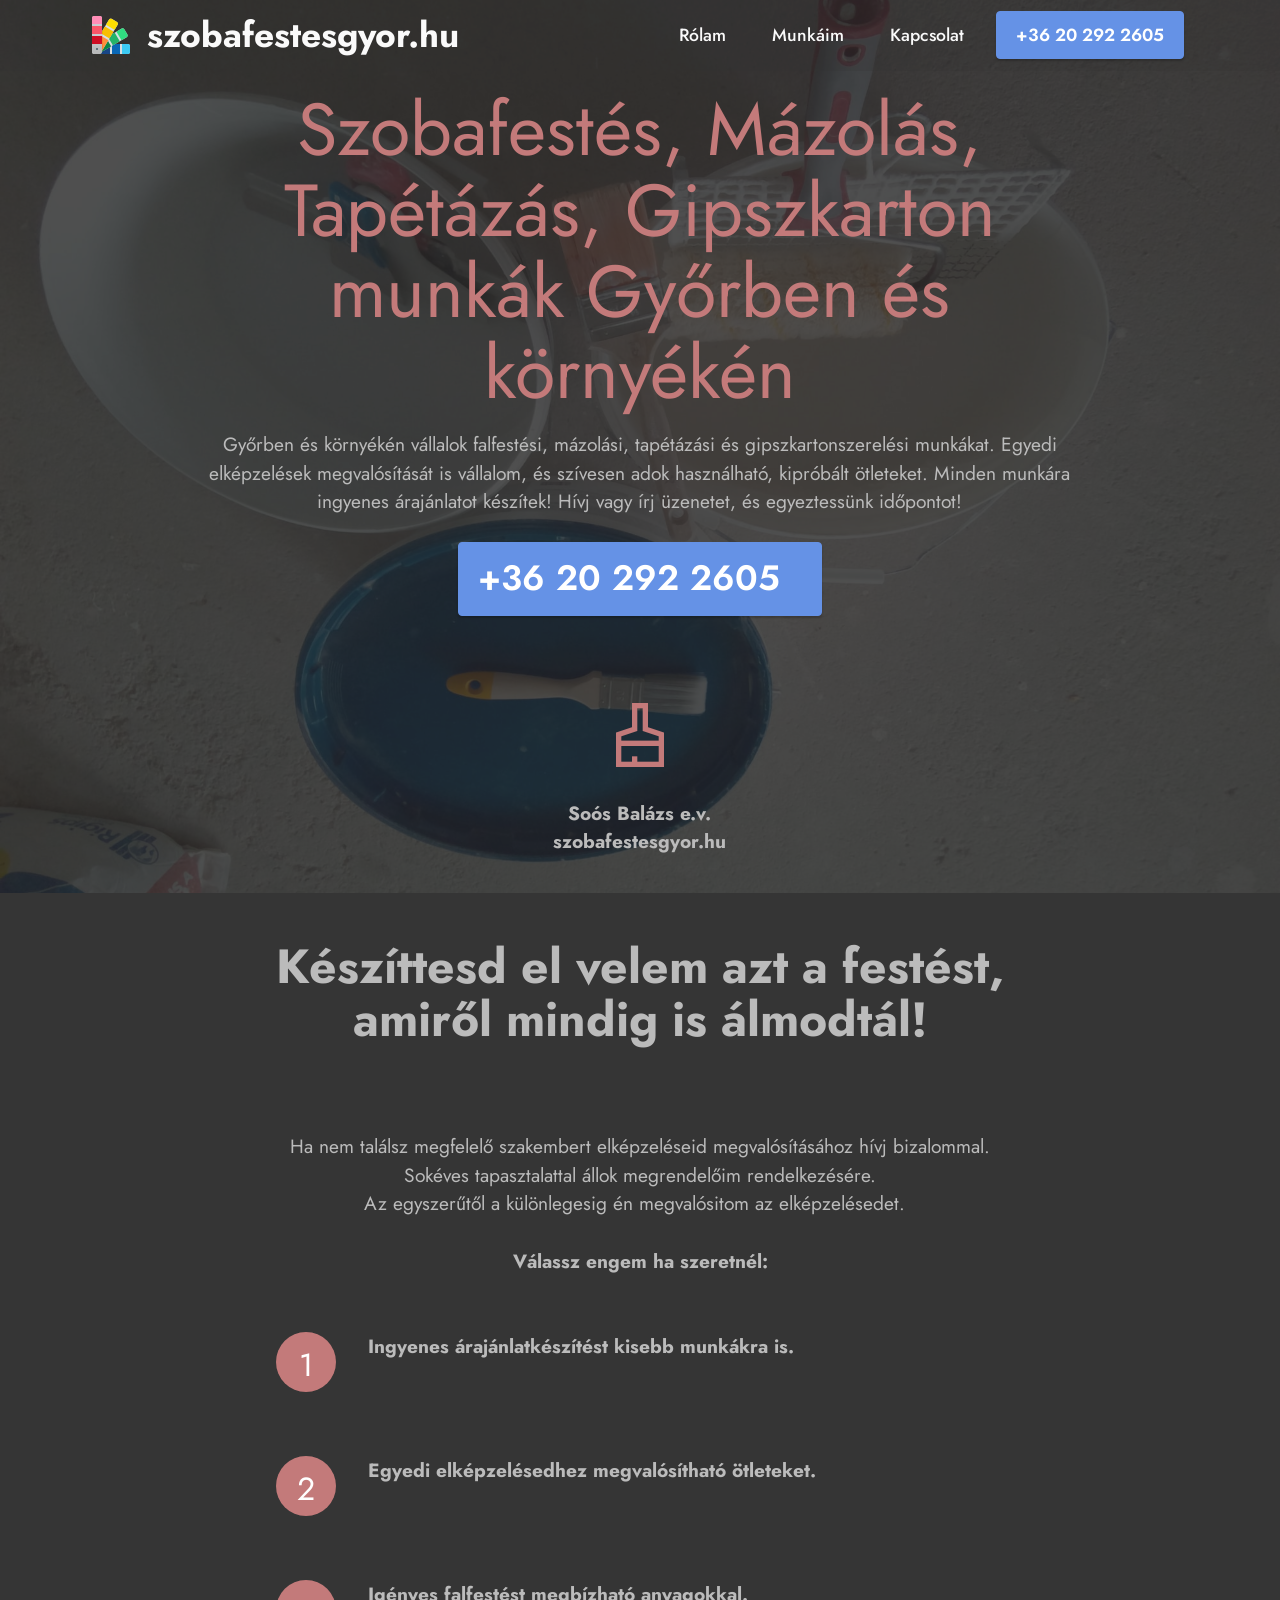
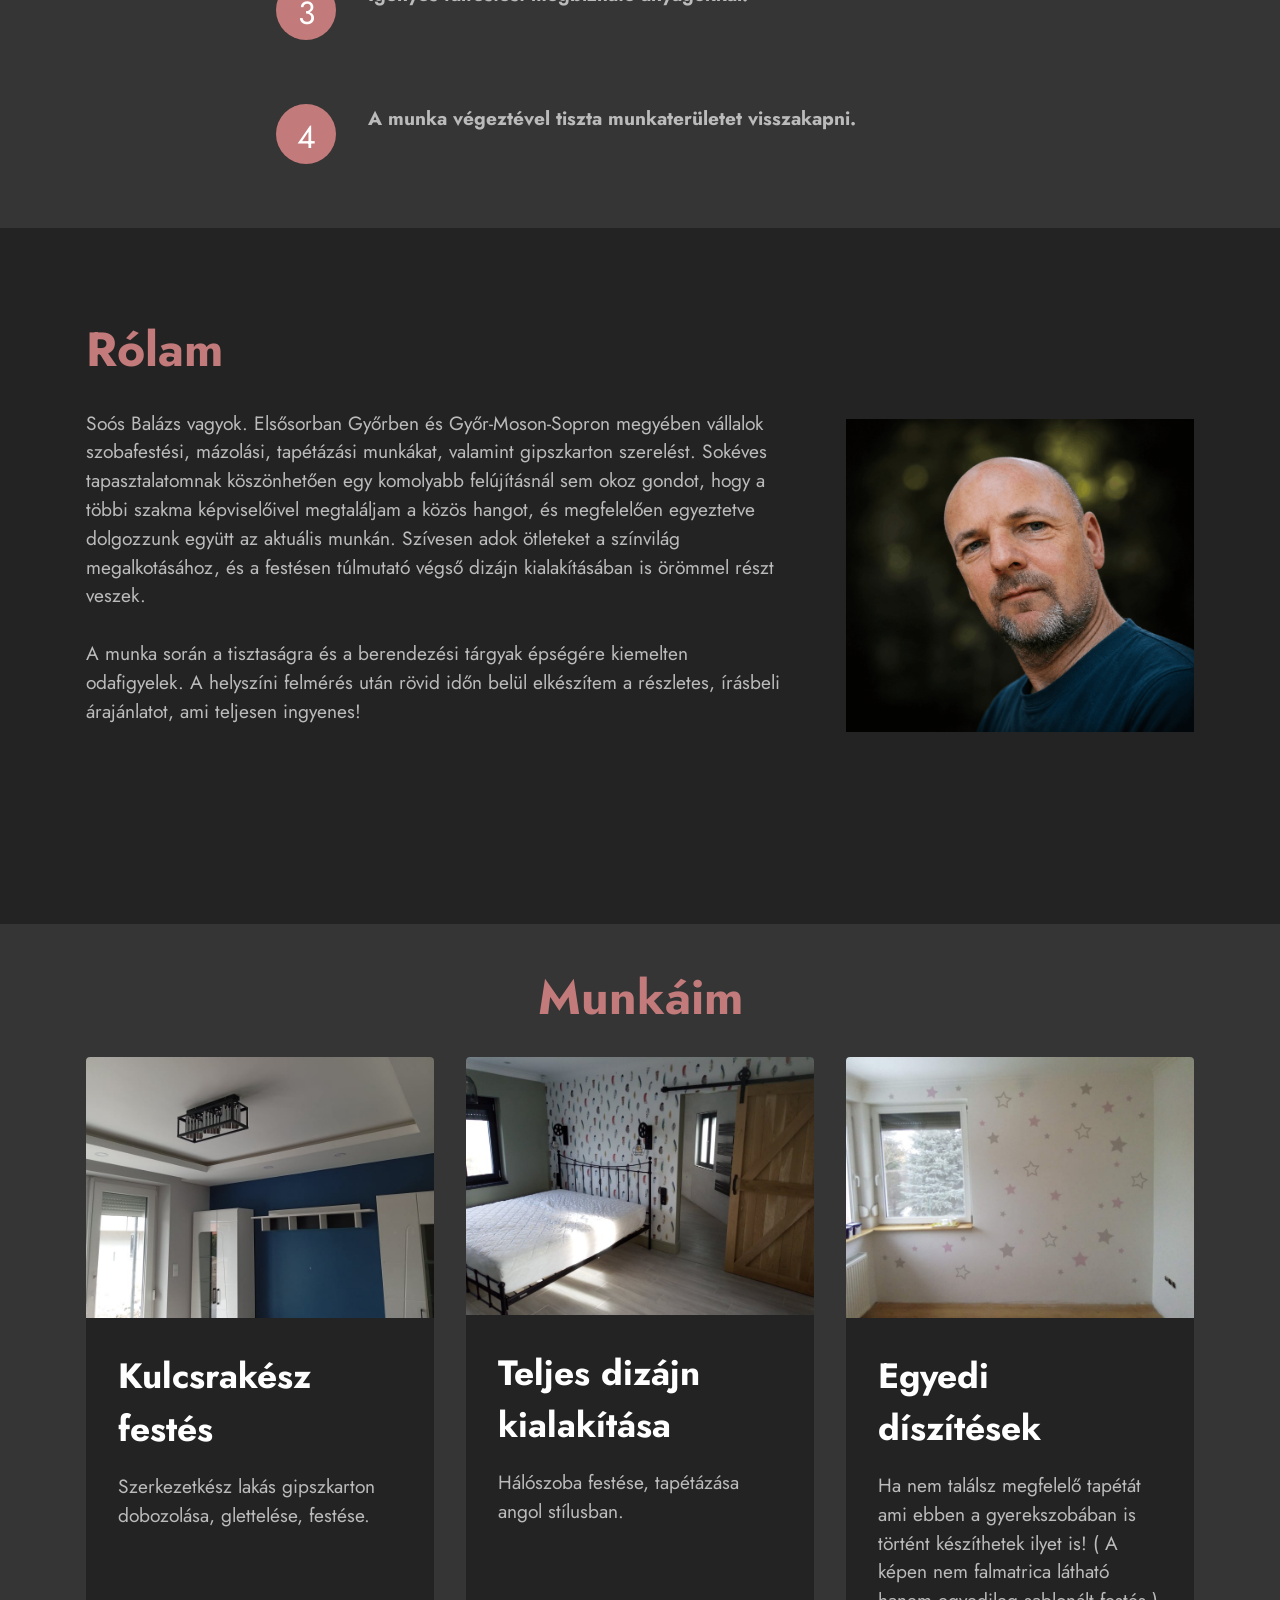
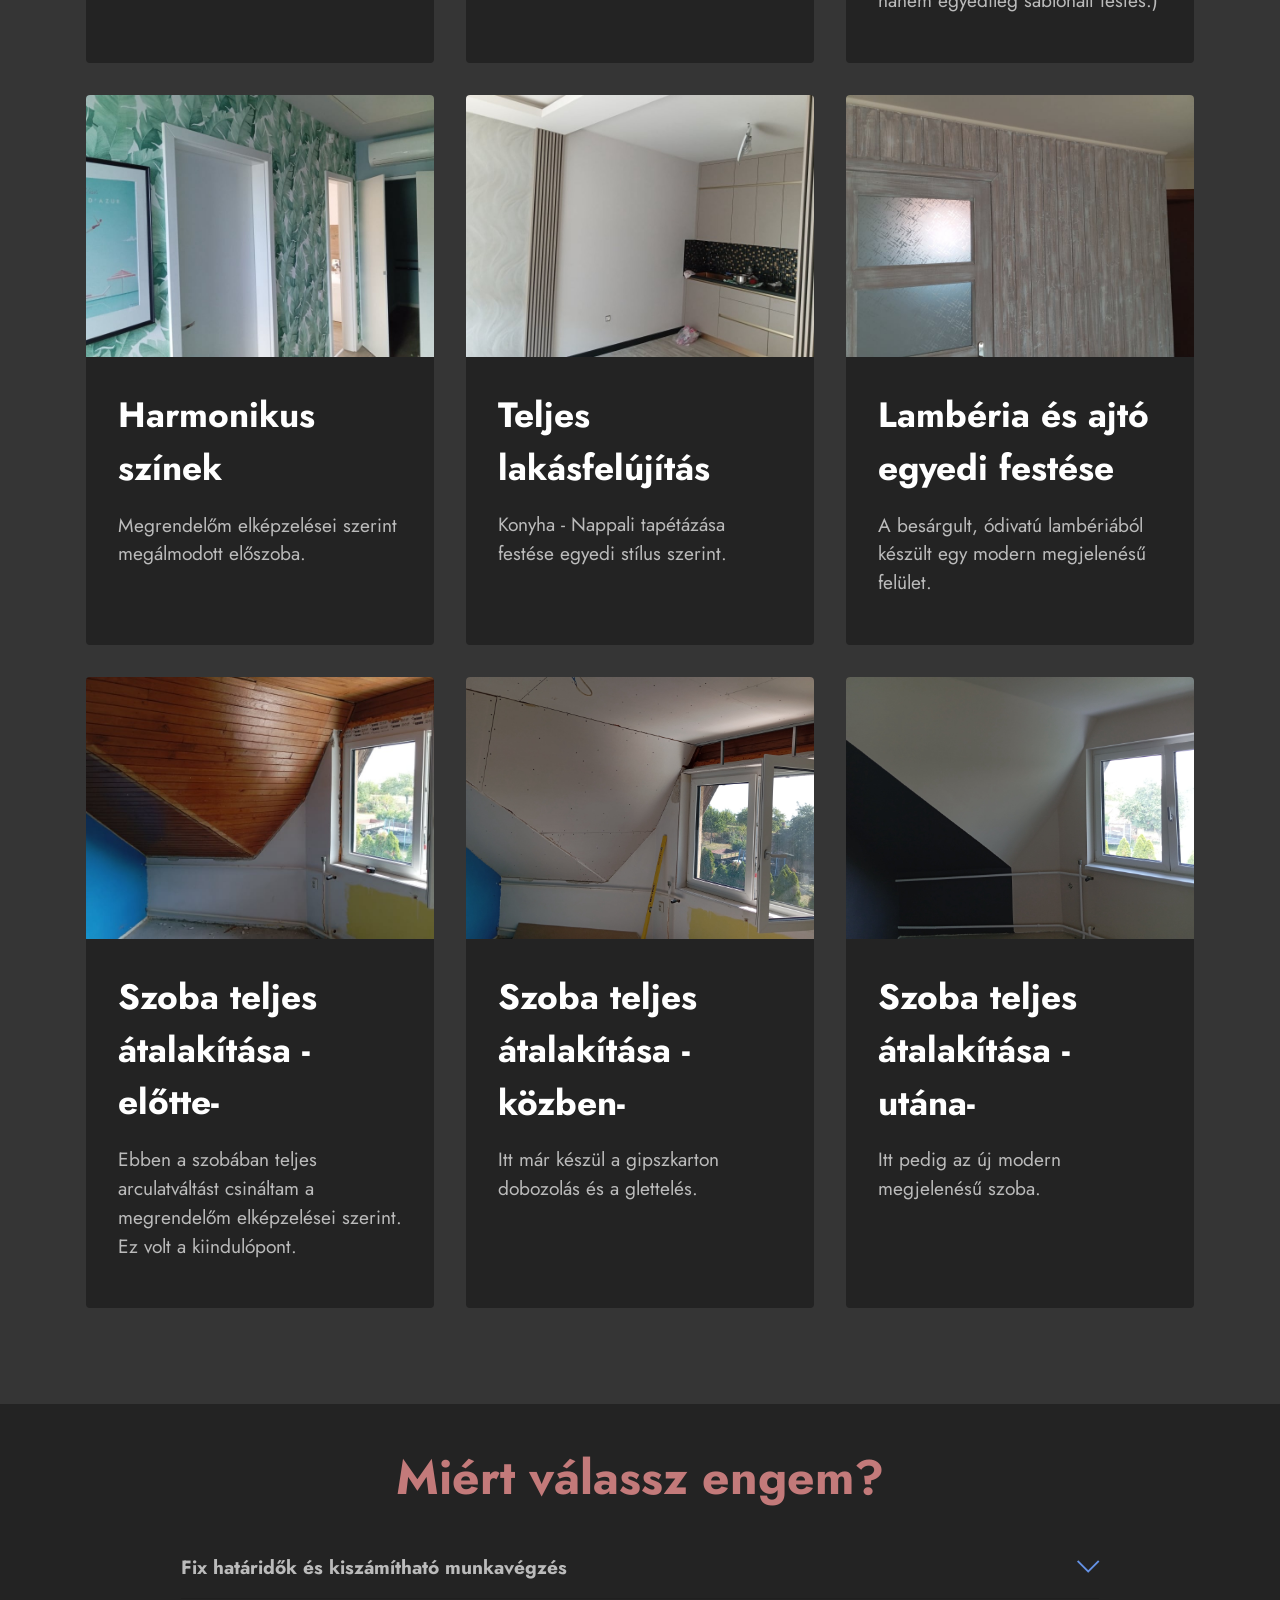
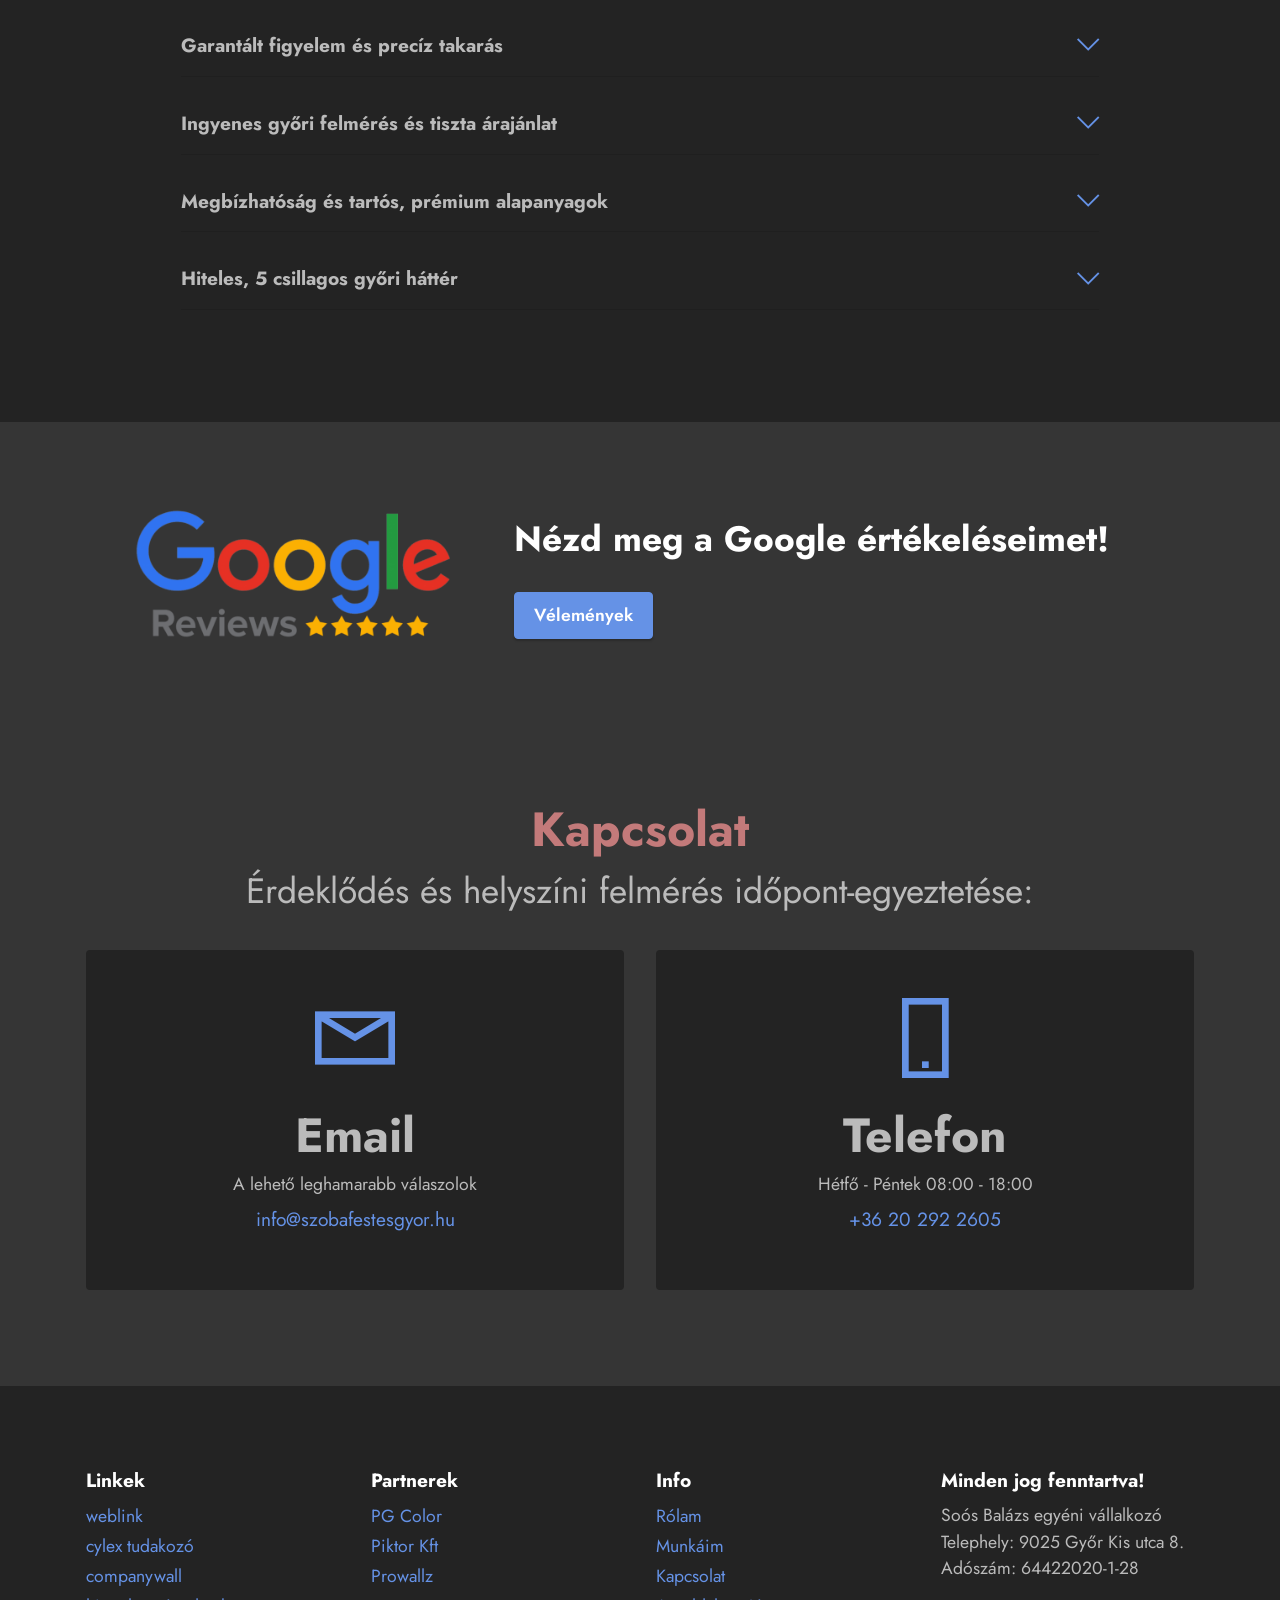
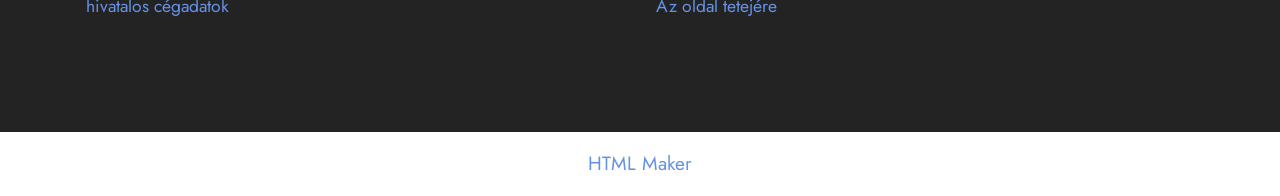
<file: index.html>
<!DOCTYPE html>
<html  >
<head>
  
<script type="application/ld+json">
{
  "@context": "https://schema.org",
  "@type": "HomeAndConstructionBusiness",
  "name": "Szobafestés Győr - Soós Balázs",
  "image": "https://www.szobafestesgyor.hu/assets/images/soos-balazs-szobafesto-816x733.png",
  "url": "https://www.szobafestesgyor.hu",
  "telephone": "+36202922605", 
  "priceRange": "$$",
  "address": {
    "@type": "PostalAddress",
    "streetAddress": "Kis utca 8",
    "addressLocality": "Győr",
    "postalCode": "9025",
    "addressRegion": "Győr-Moson-Sopron megye",
    "addressCountry": "HU"
  },
  "geo": {
    "@type": "GeoCoordinates",
    "latitude": 47.6914,
    "longitude": 17.6165
  },
  "openingHoursSpecification": {
    "@type": "OpeningHoursSpecification",
    "dayOfWeek": [
      "Monday",
      "Tuesday",
      "Wednesday",
      "Thursday",
      "Friday"
    ],
    "opens": "08:00",
    "closes": "18:00"
  },
  "areaServed": [
    {
      "@type": "AdministrativeArea",
      "name": "Győr"
    },
    {
      "@type": "AdministrativeArea",
      "name": "Győr-Moson-Sopron megye"
    },
    {
      "@type": "AdministrativeArea",
      "name": "Abda"
    },
    {
      "@type": "AdministrativeArea",
      "name": "Győrújbarát"
    },
    {
      "@type": "AdministrativeArea",
      "name": "Pannonhalma"
    },
    {
      "@type": "AdministrativeArea",
      "name": "Ménfőcsanak"
    },
    {
      "@type": "AdministrativeArea",
      "name": "Vámosszabadi"
    },
    {
      "@type": "AdministrativeArea",
      "name": "Koroncó"
    },
    {
      "@type": "AdministrativeArea",
      "name": "Gönyű"
    },
    {
      "@type": "AdministrativeArea",
      "name": "Écs"
    },
    {
      "@type": "AdministrativeArea",
      "name": "Pér"
    },
    {
      "@type": "AdministrativeArea",
      "name": "Töltéstava"
    },
    {
      "@type": "AdministrativeArea",
      "name": "Ikrény"
    },
    {
      "@type": "AdministrativeArea",
      "name": "Győrújfalu"
    },
    {
      "@type": "AdministrativeArea",
      "name": "Győrzámoly"
    },
    {
      "@type": "AdministrativeArea",
      "name": "Győrladamér"
    },
    {
      "@type": "AdministrativeArea",
      "name": "Nyúl"
    },
    {
      "@type": "AdministrativeArea",
      "name": "Öttevény"
    },
    {
      "@type": "AdministrativeArea",
      "name": "Enese"
    }
  ],
  "knowsAbout": [
    "Szobafestés",
    "Mázolás",
    "Tapétázás",
    "Gipszkarton szerelés",
    "Tisztasági festés",
    "Falfestés"
  ]
}
</script>

<link rel="canonical" href="https://www.szobafestesgyor.hu/">


  <!-- Site made with Mobirise Website Builder v6.1.12, https://mobirise.com -->
  <meta charset="UTF-8">
  <meta http-equiv="X-UA-Compatible" content="IE=edge">
  <meta name="generator" content="Mobirise v6.1.12, mobirise.com">
  <meta name="viewport" content="width=device-width, initial-scale=1, minimum-scale=1">
  <link rel="shortcut icon" href="assets/images/icons8-color-48-48x48.png" type="image/x-icon">
  <meta name="description" content="Professzionális szobafestés, mázolás, tapétázás és gipszkarton szerelés Győrben és környékén. Precíz munka, tiszta otthon. Kérjen ingyenes felmérést!">
  
  
  <title>Szobafestés Győrben és környékén | Soós Balázs</title>
  <link rel="stylesheet" href="assets/web/assets/mobirise-icons2/mobirise2.css">
  <link rel="stylesheet" href="assets/web/assets/mobirise-icons/mobirise-icons.css">
  <link rel="stylesheet" href="assets/bootstrap/css/bootstrap.min.css">
  <link rel="stylesheet" href="assets/dropdown/css/style.css">
  <link rel="stylesheet" href="assets/socicon/css/styles.css">
  <link rel="stylesheet" href="assets/theme/css/style.css">
  <link rel="preload" href="https://fonts.googleapis.com/css?family=Jost:100,200,300,400,500,600,700,800,900,100i,200i,300i,400i,500i,600i,700i,800i,900i&display=swap" as="style" onload="this.onload=null;this.rel='stylesheet'">
  <noscript><link rel="stylesheet" href="https://fonts.googleapis.com/css?family=Jost:100,200,300,400,500,600,700,800,900,100i,200i,300i,400i,500i,600i,700i,800i,900i&display=swap"></noscript>
  <link rel="preload" as="style" href="assets/mobirise/css/mbr-additional.css?v=8PnUuU"><link rel="stylesheet" href="assets/mobirise/css/mbr-additional.css?v=8PnUuU" type="text/css">

  
  
  
</head>
<body>

<!-- Analytics -->
<!-- Google tag (gtag.js) -->
<script async src="https://www.googletagmanager.com/gtag/js?id=G-EWQP65FCD6"></script>
<script>
  window.dataLayer = window.dataLayer || [];
  function gtag(){dataLayer.push(arguments);}
  gtag('js', new Date());

  gtag('config', 'G-EWQP65FCD6');
</script>

<!-- /Analytics -->


  
  <section data-bs-version="5.1" class="menu menu1 cid-sW7gLkQA6L" once="menu" id="menu1-1n">
    

    <nav class="navbar navbar-dropdown navbar-fixed-top navbar-expand-lg">
        <div class="container">
            <div class="navbar-brand">
                <span class="navbar-logo">
                    
                        <img src="assets/images/icons8-color-51-48x48.png" alt="színkártya" style="height: 3rem;">
                    
                </span>
                <span class="navbar-caption-wrap"><a class="navbar-caption text-white text-primary display-5">szobafestesgyor.hu</a></span>
            </div>
            <button class="navbar-toggler" type="button" data-toggle="collapse" data-bs-toggle="collapse" data-target="#navbarSupportedContent" data-bs-target="#navbarSupportedContent" aria-controls="navbarNavAltMarkup" aria-expanded="false" aria-label="Toggle navigation">
                <div class="hamburger">
                    <span></span>
                    <span></span>
                    <span></span>
                    <span></span>
                </div>
            </button>
            <div class="collapse navbar-collapse" id="navbarSupportedContent">
                <ul class="navbar-nav nav-dropdown" data-app-modern-menu="true"><li class="nav-item"><a class="nav-link link text-white text-primary display-4" href="index.html#features19-1q">Rólam</a></li>
                    <li class="nav-item"><a class="nav-link link text-white text-primary display-4" href="index.html#features3-1r">Munkáim</a></li>
                    <li class="nav-item"><a class="nav-link link text-white text-primary display-4" href="index.html#contacts1-1s">Kapcsolat</a>
                    </li></ul>
                
                <div class="navbar-buttons mbr-section-btn"><a class="btn btn-primary display-4" href="tel:+36202922605">+36 20 292 2605</a></div>
            </div>
        </div>
    </nav>
</section>

<section data-bs-version="5.1" class="header19 cid-sW7gNyohzX" id="header19-1o">

    

    <div class="mbr-overlay" style="opacity: 0.8; background-color: rgb(35, 35, 35);">
    </div>

    <div class="container">
        <div class="media-container">
            <div class="col-md-12 col-lg-10 m-auto align-center">
                <h1 class="mbr-section-title mbr-white mbr-fonts-style mb-3 display-1">Szobafestés, Mázolás, Tapétázás, Gipszkarton munkák Győrben és környékén</h1>
                <p class="mbr-text mbr-white mbr-fonts-style display-7">Győrben és környékén vállalok falfestési, mázolási, tapétázási és gipszkartonszerelési munkákat. Egyedi elképzelések megvalósítását is vállalom, és szívesen adok használható, kipróbált ötleteket. Minden munkára ingyenes árajánlatot készítek! Hívj vagy írj üzenetet, és egyeztessünk időpontot!</p>
                <div class="mbr-section-btn align-center"><a class="btn btn-primary display-5" href="tel:+36202922605">+36 20 292 2605&nbsp;&nbsp;</a></div>

                <div class="row pt-5 justify-content-center">
                    <div class="col-12 col-md-6 col-lg-3">
                        <div class="card-wrapper">
                            <div class="card-box align-center">
                                <span class="mbr-iconfont mobi-mbri-website-theme-2 mobi-mbri" style="color: rgb(195, 122, 122); fill: rgb(195, 122, 122);"></span>
                                <h4 class="card-title align-center mbr-black mbr-fonts-style display-7"><strong>Soós Balázs e.v. szobafestesgyor.hu</strong></h4>
                            </div>
                        </div>
                    </div>
                    
                    
                    
                </div>
            </div>
        </div>
    </div>
</section>

<section data-bs-version="5.1" class="features19 cid-sW7gPnroB1" id="features20-1p">

    
    
    <div class="container">
        <div class="row justify-content-center">
            <div class="col-md-12 col-lg-9">
                <div class="card-wrapper pb-4">
                    <div class="card-box align-center">
                        <h4 class="card-title mbr-fonts-style mb-4 display-2"><strong>Készíttesd el velem azt a festést, amiről mindig is álmodtál!
</strong><div><strong><br></strong></div></h4>
                        <p class="mbr-text mbr-fonts-style mb-4 display-7">Ha nem találsz megfelelő szakembert elképzeléseid megvalósításához hívj bizalommal.
<br>Sokéves tapasztalattal állok megrendelőim rendelkezésére.
<br>Az egyszerűtől a különlegesig én megvalósitom az elképzelésedet.&nbsp;&nbsp;<br><br><strong>Válassz engem ha szeretnél:</strong><br></p>
                        
                    </div>
                </div>
            </div>
            <div class="col-12 col-md-8">
                <div class="item mbr-flex">
                    <div class="icon-box">
                        <span class="step-number mbr-fonts-style display-5">1</span>
                    </div>
                    <div class="text-box">
                        <h4 class="icon-title card-title mbr-black mbr-fonts-style display-7"><strong>Ingyenes árajánlatkészítést kisebb munkákra is.</strong></h4>
                        
                    </div>
                </div>
                <div class="item mbr-flex">
                    <div class="icon-box">
                        <span class="step-number mbr-fonts-style display-5">2</span>
                    </div>
                    <div class="text-box">
                        <h4 class="icon-title card-title mbr-black mbr-fonts-style display-7"><strong>Egyedi elképzelésedhez megvalósítható ötleteket.</strong></h4>
                        
                    </div>
                </div>
                <div class="item mbr-flex">
                    <div class="icon-box">
                        <span class="step-number mbr-fonts-style display-5">3</span>
                    </div>
                    <div class="text-box">
                        <h4 class="icon-title card-title mbr-black mbr-fonts-style display-7"><strong>Igényes falfestést megbízható anyagokkal.</strong></h4>
                        
                    </div>
                </div>
                <div class="item mbr-flex last">
                    <div class="icon-box">
                        <span class="step-number mbr-fonts-style display-5">4</span>
                    </div>
                    <div class="text-box">
                        <h4 class="icon-title card-title mbr-black mbr-fonts-style display-7"><strong>A munka végeztével tiszta munkaterületet visszakapni.</strong></h4>
                        
                    </div>
                </div>
                
                
                
                
                
                
            </div>
        </div>
    </div>
</section>

<section data-bs-version="5.1" class="features18 cid-sW7gQFfY2l" id="features19-1q">

    

    
    <div class="container">
        <div class="row justify-content-center">
            <div class="card col-12 col-lg">
                <div class="card-wrapper">
                    <h6 class="card-title mbr-fonts-style mb-4 display-2"><strong>Rólam</strong></h6>
                    <p class="mbr-text mbr-fonts-style display-7">Soós Balázs vagyok. Elsősorban Győrben és Győr-Moson-Sopron megyében vállalok szobafestési, mázolási, tapétázási munkákat, valamint gipszkarton szerelést. Sokéves tapasztalatomnak köszönhetően egy komolyabb felújításnál sem okoz gondot, hogy a többi szakma képviselőivel megtaláljam a közös hangot, és megfelelően egyeztetve dolgozzunk együtt az aktuális munkán. Szívesen adok ötleteket a színvilág megalkotásához, és a festésen túlmutató végső dizájn kialakításában is örömmel részt veszek.<br><br>A munka során a tisztaságra és a berendezési tárgyak épségére kiemelten odafigyelek. A helyszíni felmérés után rövid időn belül elkészítem a részletes, írásbeli árajánlatot, ami teljesen ingyenes!<br><br><br><br></p>
                    
                </div>
            </div>
            <div class="col-12 col-lg-4">
                <div class="image-wrapper">
                    <img src="assets/images/soos-balazs-szobafesto-816x733.png" alt="Soós Balázs szobafestő">
                </div>
            </div>
        </div>
    </div>
</section>

<section data-bs-version="5.1" class="features3 cid-sW7gRZxGJQ" id="features3-1r">
    
    
    <div class="container">
        <div class="mbr-section-head">
            <h4 class="mbr-section-title mbr-fonts-style align-center mb-0 display-2">
                <strong>Munkáim</strong></h4>
            
        </div>
        <div class="row mt-4">
            <div class="item features-image сol-12 col-md-6 col-lg-4">
                <div class="item-wrapper">
                    <div class="item-img">
                        <img src="assets/images/gipszkarton-festes-gyor-816x614.jpeg" alt="Szerkezetkész lakás gipszkarton dobozolása,glettelése,festése." data-slide-to="0" data-bs-slide-to="0">
                    </div>
                    <div class="item-content">
                        <h5 class="item-title mbr-fonts-style display-5"><strong>Kulcsrakész festés</strong></h5>
                        
                        <p class="mbr-text mbr-fonts-style mt-3 display-7">Szerkezetkész lakás gipszkarton dobozolása, glettelése, festése.</p>
                    </div>
                    
                </div>
            </div>
            <div class="item features-image сol-12 col-md-6 col-lg-4">
                <div class="item-wrapper">
                    <div class="item-img">
                        <img src="assets/images/tapeta-gyor-soos-balazs-816x612.jpeg" alt="Hálószoba festése, tapétázása angol stílusban" data-slide-to="1" data-bs-slide-to="1">
                    </div>
                    <div class="item-content">
                        <h5 class="item-title mbr-fonts-style display-5"><strong>Teljes dizájn kialakítása</strong></h5>
                        
                        <p class="mbr-text mbr-fonts-style mt-3 display-7">Hálószoba festése, tapétázása angol stílusban.</p>
                    </div>
                    
                </div>
            </div>
            <div class="item features-image сol-12 col-md-6 col-lg-4">
                <div class="item-wrapper">
                    <div class="item-img">
                        <img src="assets/images/egyedi-sablonalt-festes-816x612.jpeg" alt="Egyedileg sablonált festés" data-slide-to="2" data-bs-slide-to="2">
                    </div>
                    <div class="item-content">
                        <h5 class="item-title mbr-fonts-style display-5"><strong>Egyedi díszítések</strong></h5>
                        
                        <p class="mbr-text mbr-fonts-style mt-3 display-7">Ha nem találsz megfelelő tapétát ami ebben a gyerekszobában is történt készíthetek ilyet is! ( A képen nem falmatrica látható hanem egyedileg sablonált festés.)</p>
                    </div>
                    
                </div>
            </div><div class="item features-image сol-12 col-md-6 col-lg-4">
                <div class="item-wrapper">
                    <div class="item-img">
                        <img src="assets/images/tapetazas-festes-gyor-soos-balazs-816x614.jpeg" alt="tapétázás ,festés" data-slide-to="3" data-bs-slide-to="3">
                    </div>
                    <div class="item-content">
                        <h5 class="item-title mbr-fonts-style display-5"><strong>Harmonikus színek</strong></h5>
                        
                        <p class="mbr-text mbr-fonts-style mt-3 display-7">Megrendelőm elképzelései szerint megálmodott előszoba.<br><br></p>
                    </div>
                    
                </div>
            </div><div class="item features-image сol-12 col-md-6 col-lg-4">
                <div class="item-wrapper">
                    <div class="item-img">
                        <img src="assets/images/tapeta-falfestes-gyor-816x614.jpeg" alt="Konyha - Nappali tapétázása festése egyedi stílus szerint." data-slide-to="4" data-bs-slide-to="4">
                    </div>
                    <div class="item-content">
                        <h5 class="item-title mbr-fonts-style display-5"><strong>Teljes lakásfelújítás</strong></h5>
                        
                        <p class="mbr-text mbr-fonts-style mt-3 display-7">Konyha - Nappali tapétázása festése egyedi stílus szerint.</p>
                    </div>
                    
                </div>
            </div><div class="item features-image сol-12 col-md-6 col-lg-4">
                <div class="item-wrapper">
                    <div class="item-img">
                        <img src="assets/images/diszito-festes-soos-balazs-816x614.jpg" alt="Lambéria és ajtó egyedi festése." data-slide-to="5" data-bs-slide-to="5">
                    </div>
                    <div class="item-content">
                        <h5 class="item-title mbr-fonts-style display-5"><strong>Lambéria és ajtó egyedi festése</strong></h5>
                        
                        <p class="mbr-text mbr-fonts-style mt-3 display-7">A besárgult, ódivatú lambériából készült egy modern megjelenésű felület.</p>
                    </div>
                    
                </div>
            </div><div class="item features-image сol-12 col-md-6 col-lg-4">
                <div class="item-wrapper">
                    <div class="item-img">
                        <img src="assets/images/teljes-felujitas-gyor-elotte-soos-balazs-816x614.jpeg" alt="gipszkartonozás ,festés előtte állapot" data-slide-to="6" data-bs-slide-to="6">
                    </div>
                    <div class="item-content">
                        <h5 class="item-title mbr-fonts-style display-5"><strong>Szoba teljes átalakítása - előtte-</strong></h5>
                        
                        <p class="mbr-text mbr-fonts-style mt-3 display-7">Ebben a szobában teljes arculatváltást csináltam a megrendelőm elképzelései szerint. Ez volt a kiindulópont.</p>
                    </div>
                    
                </div>
            </div><div class="item features-image сol-12 col-md-6 col-lg-4">
                <div class="item-wrapper">
                    <div class="item-img">
                        <img src="assets/images/teljes-felujitas-gyor-kozben-soos-balazs-4080x3072.jpeg" alt="gipszkartonozás ,glettelés " data-slide-to="7" data-bs-slide-to="7">
                    </div>
                    <div class="item-content">
                        <h5 class="item-title mbr-fonts-style display-5"><strong>Szoba teljes átalakítása - közben-</strong></h5>
                        
                        <p class="mbr-text mbr-fonts-style mt-3 display-7">Itt már készül a gipszkarton dobozolás és a glettelés.</p>
                    </div>
                    
                </div>
            </div><div class="item features-image сol-12 col-md-6 col-lg-4">
                <div class="item-wrapper">
                    <div class="item-img">
                        <img src="assets/images/teljes-felujitas-gyor-utana-soos-balazs-4080x3072.jpeg" alt="gipszkartonozás ,festés utána állapot" data-slide-to="8" data-bs-slide-to="8">
                    </div>
                    <div class="item-content">
                        <h5 class="item-title mbr-fonts-style display-5"><strong>Szoba teljes átalakítása -utána-</strong></h5>
                        
                        <p class="mbr-text mbr-fonts-style mt-3 display-7">Itt pedig az új modern megjelenésű szoba.</p>
                    </div>
                    
                </div>
            </div>
        </div>
    </div>
</section>

<section data-bs-version="5.1" class="content16 cid-vvBiDD31TX" id="content16-26">

    

    
    <div class="container">
        <div class="row justify-content-center">
            <div class="col-12 col-md-10">
                <div class="mbr-section-head align-center mb-4">
                    <h3 class="mbr-section-title mb-0 mbr-fonts-style display-2"><strong>Miért válassz engem?</strong></h3>
                    
                </div>
                <div id="bootstrap-accordion_5" class="panel-group accordionStyles accordion" role="tablist" aria-multiselectable="true">
                    <div class="card mb-3">
                        <div class="card-header" role="tab" id="headingOne">
                            <a role="button" class="panel-title collapsed" data-toggle="collapse" data-bs-toggle="collapse" data-core="" href="#collapse1_5" aria-expanded="false" aria-controls="collapse1">
                                <h6 class="panel-title-edit mbr-fonts-style mb-0 display-7"><strong>Fix határidők és kiszámítható munkavégzés</strong></h6>
                                <span class="sign mbr-iconfont mbri-arrow-down"></span>
                            </a>
                        </div>
                        <div id="collapse1_5" class="panel-collapse noScroll collapse" role="tabpanel" aria-labelledby="headingOne" data-parent="#accordion" data-bs-parent="#bootstrap-accordion_5">
                            <div class="panel-body">
                                <p class="mbr-fonts-style panel-text display-4">Pontosan tudom, milyen bosszantó, amikor egy szaki nem érkezik meg időben, vagy hetekig elhúzza a felújítást. Nálam a megbeszélt kezdési és átadási dátum szent. Úgy tervezem a naptáramat, hogy a te otthonodra maximálisan oda tudjak figyelni, így a munka pontosan akkor lesz kész, amikorra megbeszéltük.</p>
                            </div>
                        </div>
                    </div>
                    <div class="card mb-3">
                        <div class="card-header" role="tab" id="headingOne">
                            <a role="button" class="panel-title collapsed" data-toggle="collapse" data-bs-toggle="collapse" data-core="" href="#collapse2_5" aria-expanded="false" aria-controls="collapse2">
                                <h6 class="panel-title-edit mbr-fonts-style mb-0 display-7"><strong>Garantált figyelem és precíz takarás</strong></h6>
                                <span class="sign mbr-iconfont mbri-arrow-down"></span>
                            </a>
                        </div>
                        <div id="collapse2_5" class="panel-collapse noScroll collapse" role="tabpanel" aria-labelledby="headingOne" data-parent="#accordion" data-bs-parent="#bootstrap-accordion_5">
                            <div class="panel-body">
                                <p class="mbr-fonts-style panel-text display-4">Sokan tartanak a festéssel járó felfordulástól. Nálam a munka nem a festék kibontásával, hanem a professzionális maszkolással és takarással kezdődik. Az értékes bútoraidat, padlódat teljes körűen védem, a munkaterületet pedig minden nap tisztán, összetakarítva adom át. </p>
                            </div>
                        </div>
                    </div>
                    <div class="card mb-3">
                        <div class="card-header" role="tab" id="headingOne">
                            <a role="button" class="panel-title collapsed" data-toggle="collapse" data-bs-toggle="collapse" data-core="" href="#collapse3_5" aria-expanded="false" aria-controls="collapse3">
                                <h6 class="panel-title-edit mbr-fonts-style mb-0 display-7"><strong>Ingyenes győri felmérés és tiszta árajánlat</strong></h6>
                                <span class="sign mbr-iconfont mbri-arrow-down"></span>
                            </a>
                        </div>
                        <div id="collapse3_5" class="panel-collapse noScroll collapse" role="tabpanel" aria-labelledby="headingOne" data-parent="#accordion" data-bs-parent="#bootstrap-accordion_5">
                            <div class="panel-body">
                                <p class="mbr-fonts-style panel-text display-4">A megkeresésed után a lehető leghamarabb, egy előre egyeztetett időpontban személyesen felmérem az otthonodat Győrben vagy a környező településeken. Minden részletet átbeszélünk, és egy teljesen átlátható, rejtett költségektől mentes, ingyenes árajánlatot készítek neked.</p>
                            </div>
                        </div>
                    </div>
                    <div class="card mb-3">
                        <div class="card-header" role="tab" id="headingOne">
                            <a role="button" class="panel-title collapsed" data-toggle="collapse" data-bs-toggle="collapse" data-core="" href="#collapse4_5" aria-expanded="false" aria-controls="collapse4">
                                <h6 class="panel-title-edit mbr-fonts-style mb-0 display-7"><strong>Megbízhatóság és tartós, prémium alapanyagok</strong></h6>
                                <span class="sign mbr-iconfont mbri-arrow-down"></span>
                            </a>
                        </div>
                        <div id="collapse4_5" class="panel-collapse noScroll collapse" role="tabpanel" aria-labelledby="headingOne" data-parent="#accordion" data-bs-parent="#bootstrap-accordion_5">
                            <div class="panel-body">
                                <p class="mbr-fonts-style panel-text display-4">Egyéni vállalkozóként a saját nevemet adom a munkámhoz, ezért nem spórolok a minőségen. Kizárólag bevált, tartós, jó ár/érték arányú festékekkel, illetve anyagokkal dolgozom, így a végeredmény hosszú évekig szép és tartós marad. </p>
                            </div>
                        </div>
                    </div>
                    <div class="card mb-3">
                        <div class="card-header" role="tab" id="headingOne">
                            <a role="button" class="panel-title collapsed" data-toggle="collapse" data-bs-toggle="collapse" data-core="" href="#collapse5_5" aria-expanded="false" aria-controls="collapse5">
                                <h6 class="panel-title-edit mbr-fonts-style mb-0 display-7"><strong>Hiteles, 5 csillagos győri háttér</strong></h6>
                                <span class="sign mbr-iconfont mbri-arrow-down"></span>
                            </a>
                        </div>
                        <div id="collapse5_5" class="panel-collapse noScroll collapse" role="tabpanel" aria-labelledby="headingOne" data-parent="#accordion" data-bs-parent="#bootstrap-accordion_5">
                            <div class="panel-body">
                                <p class="mbr-fonts-style panel-text display-4">
                                    Nem egy névtelen brigád vagyok, hanem egy helyi, számonkérhető szakember. A munkám minőségét és a megbízhatóságomat a győri megrendelőim valós Google értékelései is bizonyítják, amelyeket te is bármikor ellenőrizhetsz.</p>
                            </div>
                        </div>
                    </div>
                    
                </div>
            </div>
        </div>
    </div>
</section>

<section data-bs-version="5.1" class="features17 cid-vvBie7piy8" id="features17-25">
    

    
    
    <div class="container">
        <div class="content-wrapper">
            <div class="row align-items-center">
                <div class="col-12 col-lg-4">
                    <div class="image-wrapper">
                        <img src="assets/images/pngwing.com-752x376.png" alt="Mobirise Website Builder">
                    </div>
                </div>
                <div class="col-12 col-lg">
                    <div class="text-wrapper">
                        <h6 class="card-title mbr-fonts-style display-5"><strong>Nézd meg a Google értékeléseimet!</strong></h6>
                        
                        <div class="mbr-section-btn mt-3"><a class="btn btn-primary display-4" href="https://www.google.com/search?client=opera&hs=YE3&sca_esv=e20246a2af79b3a3&sxsrf=APpeQntg6W9QtkWmk5bb5XYYIpZNhPc_6w:1789677129376&q=soós+balázs+szobafestés&si=APenkKm7iecQ4G6P-TsbSMFKIQtv3EFIqRAFw-i8uEbk55Z-_2OvSZQfWUo560fOCZXolHcWwynVETbAj9KvbfpbnMSKK08Cz0cuBrXkjrZGNwFHTTn65u4%3D&uds=AJ5uw1_VGOVXO-CPQ5icEFm4sFRF1Sdx0Wjg__3w_1UrUbuYNkPnejyVa_SHpWt84cWzzGt1gZ6qYAZgZo65_WLGVovmT2i2BvX8AeC7Ao9fv72IIXuT8J9Dw9pKhTHOPrirNV_Ck_5p&sa=X&ved=2ahUKEwi7lbzsuvaWAxXtIBAIHSPxEUsQ3PALegQINhAF&biw=2075&bih=1054&dpr=0.9#sv=[base64]" target="_blank">Vélemények</a></div>
                    </div>
                </div>
            </div>
        </div>
    </div>
</section>

<section data-bs-version="5.1" class="contacts1 cid-sW7gSO32LF" id="contacts1-1s">

    

    
    <div class="container">
        <div class="mbr-section-head">
            <h3 class="mbr-section-title mbr-fonts-style align-center mb-0 display-2"><strong>Kapcsolat</strong></h3>
            <h4 class="mbr-section-subtitle mbr-fonts-style align-center mb-0 mt-2 display-5">Érdeklődés és helyszíni felmérés időpont-egyeztetése:</h4>
        </div>
        <div class="row justify-content-center mt-4">
            <div class="card col-12 col-lg-6">
                <div class="card-wrapper">
                    <div class="card-box align-center">
                        <div class="image-wrapper">
                            <span class="mbr-iconfont mobi-mbri-letter mobi-mbri"></span>
                        </div>
                        <h4 class="card-title mbr-fonts-style mb-2 display-2">
                            <strong>Email</strong>
                        </h4>
                        <p class="mbr-text mbr-fonts-style mb-2 display-4">
                            A lehető leghamarabb válaszolok</p>
                        <h5 class="link mbr-fonts-style display-7"><a href="mailto:info@szobafestesgyor.hu" class="text-primary">info@szobafestesgyor.hu</a></h5>
                    </div>
                </div>
            </div>
            <div class="card col-12 col-lg-6">
                <div class="card-wrapper">
                    <div class="card-box align-center">
                        <div class="image-wrapper">
                            <span class="mbr-iconfont mobi-mbri-mobile-2 mobi-mbri"></span>
                        </div>
                        <h4 class="card-title mbr-fonts-style align-center mb-2 display-2"><strong>Telefon</strong></h4>
                        <p class="mbr-text mbr-fonts-style mb-2 display-4">Hétfő - Péntek 08:00 - 18:00</p>
                        <h5 class="link mbr-black mbr-fonts-style display-7"><a href="tel:+36202922605" class="text-primary">+36 20 292 2605</a></h5>
                    </div>
                </div>
            </div>
        </div>
    </div>
</section>

<section data-bs-version="5.1" class="footer1 cid-sW7mlRTc2U" once="footers" id="footer1-1w">

    
    
    <div class="container">
        <div class="row mbr-white">
            <div class="col-12 col-md-6 col-lg-3">
                <h5 class="mbr-section-subtitle mbr-fonts-style mb-2 display-7">
                    <strong>Linkek</strong></h5>
                <ul class="list mbr-fonts-style display-4">
                    <li class="mbr-text item-wrap"><a href="https://www.nemzeticegtar.hu/soos-balazs-e12533472.html" class="text-primary" target="_blank">weblink</a></li><li class="mbr-text item-wrap"><a href="https://győr.cylex.hu/ceg-info/szobafestés-mázolás-tapétázás-győr-falfestés-festő-1262350.html" class="text-primary" target="_blank">cylex tudakozó</a></li><li class="mbr-text item-wrap"><a href="https://www.companywall.hu/vállalat/soos-balazs/MMDBif7q" class="text-primary" target="_blank">companywall</a></li><li class="mbr-text item-wrap"><a href="https://www.nemzeticegtar.hu/soos-balazs-e12533472.html" class="text-primary" target="_blank">hivatalos cégadatok</a></li><li class="mbr-text item-wrap"><br></li>
                </ul>
            </div>
            <div class="col-12 col-md-6 col-lg-3">
                <h5 class="mbr-section-subtitle mbr-fonts-style mb-2 display-7"><strong>Partnerek</strong></h5>
                <ul class="list mbr-fonts-style display-4">

                    <li class="mbr-text item-wrap"><a href="http://www.pgcolor.hu" class="text-primary" target="_blank">PG Color</a></li><li class="mbr-text item-wrap"><a href="https://piktor.hu/kezdolap" class="text-primary" target="_blank">Piktor Kft</a></li><li class="mbr-text item-wrap"><a href="https://prowallz.hu" class="text-primary" target="_blank">Prowallz</a></li>
                </ul>
            </div>
            <div class="col-12 col-md-6 col-lg-3">
                <h5 class="mbr-section-subtitle mbr-fonts-style mb-2 display-7"><strong>Info</strong></h5>
                <ul class="list mbr-fonts-style display-4">
                    <li class="mbr-text item-wrap"><a href="index.html#features19-1q" class="text-primary">Rólam</a></li><li class="mbr-text item-wrap"><a href="index.html#features3-1r" class="text-primary">Munkáim</a></li><li class="mbr-text item-wrap"><a href="index.html#contacts1-1s" class="text-primary">Kapcsolat</a></li><li class="mbr-text item-wrap"><a href="index.html#top" class="text-primary">Az oldal tetejére</a></li>
                </ul>
            </div>
            <div class="col-12 col-md-6 col-lg-3">
                <h5 class="mbr-section-subtitle mbr-fonts-style mb-2 display-7">
                    <strong>Minden jog fenntartva!</strong></h5>
                <p class="mbr-text mbr-fonts-style mb-4 display-4">
                    Soós Balázs egyéni vállalkozó<br>Telephely: 9025 Győr Kis utca 8.<br>Adószám: 64422020-1-28</p>
                
                
            </div>
            
        </div>
    </div>
</section><section class="display-7" style="padding: 0;align-items: center;justify-content: center;flex-wrap: wrap;    align-content: center;display: flex;position: relative;height: 4rem;"><a href="https://mobiri.se/" style="flex: 1 1;height: 4rem;position: absolute;width: 100%;z-index: 1;"><img alt="" style="height: 4rem;" src="[data-uri]"></a><p style="margin: 0;text-align: center;" class="display-7">&#8204;</p><a style="z-index:1" href="https://mobirise.com/html-builder.html">HTML Maker</a></section><script src="assets/bootstrap/js/bootstrap.bundle.min.js"></script>  <script src="assets/smoothscroll/smooth-scroll.js"></script>  <script src="assets/ytplayer/index.js"></script>  <script src="assets/dropdown/js/navbar-dropdown.js"></script>  <script src="assets/vimeoplayer/player.js"></script>  <script src="assets/mbr-switch-arrow/mbr-switch-arrow.js"></script>  <script src="assets/theme/js/script.js"></script>  
  
  
</body>
</html>
</file>
<file: assets/web/assets/mobirise-icons2/mobirise2.css>
@font-face {
  font-family: 'Moririse2';
  font-display: swap;
  src:  url('mobirise2.eot?f2bix4');
  src:  url('mobirise2.eot?f2bix4#iefix') format('embedded-opentype'),
    url('mobirise2.woff2?f2bix4') format('woff2'),
    url('mobirise2.woff?f2bix4') format('woff'),
    url('mobirise2.ttf?f2bix4') format('truetype'),
    url('mobirise2.svg?f2bix4#mobirise2') format('svg');
  font-weight: normal;
  font-style: normal;
}

[class^="mobi-"], [class*=" mobi-"] {
  /* use !important to prevent issues with browser extensions that change fonts */
  font-family: 'Moririse2' !important;
  speak: none;
  font-style: normal;
  font-weight: normal;
  font-variant: normal;
  text-transform: none;
  line-height: 1;

  /* Better Font Rendering =========== */
  -webkit-font-smoothing: antialiased;
  -moz-osx-font-smoothing: grayscale;
}

.mobi-mbri-add-submenu:before {
  content: "\e900";
}
.mobi-mbri-alert:before {
  content: "\e901";
}
.mobi-mbri-align-center:before {
  content: "\e902";
}
.mobi-mbri-align-justify:before {
  content: "\e903";
}
.mobi-mbri-align-left:before {
  content: "\e904";
}
.mobi-mbri-align-right:before {
  content: "\e905";
}
.mobi-mbri-android:before {
  content: "\e906";
}
.mobi-mbri-apple:before {
  content: "\e907";
}
.mobi-mbri-arrow-down:before {
  content: "\e908";
}
.mobi-mbri-arrow-next:before {
  content: "\e909";
}
.mobi-mbri-arrow-prev:before {
  content: "\e90a";
}
.mobi-mbri-arrow-up:before {
  content: "\e90b";
}
.mobi-mbri-bold:before {
  content: "\e90c";
}
.mobi-mbri-bookmark:before {
  content: "\e90d";
}
.mobi-mbri-bootstrap:before {
  content: "\e90e";
}
.mobi-mbri-briefcase:before {
  content: "\e90f";
}
.mobi-mbri-browse:before {
  content: "\e910";
}
.mobi-mbri-bulleted-list:before {
  content: "\e911";
}
.mobi-mbri-calendar:before {
  content: "\e912";
}
.mobi-mbri-camera:before {
  content: "\e913";
}
.mobi-mbri-cart-add:before {
  content: "\e914";
}
.mobi-mbri-cart-full:before {
  content: "\e915";
}
.mobi-mbri-cash:before {
  content: "\e916";
}
.mobi-mbri-change-style:before {
  content: "\e917";
}
.mobi-mbri-chat:before {
  content: "\e918";
}
.mobi-mbri-clock:before {
  content: "\e919";
}
.mobi-mbri-close:before {
  content: "\e91a";
}
.mobi-mbri-cloud:before {
  content: "\e91b";
}
.mobi-mbri-code:before {
  content: "\e91c";
}
.mobi-mbri-contact-form:before {
  content: "\e91d";
}
.mobi-mbri-credit-card:before {
  content: "\e91e";
}
.mobi-mbri-cursor-click:before {
  content: "\e91f";
}
.mobi-mbri-cust-feedback:before {
  content: "\e920";
}
.mobi-mbri-database:before {
  content: "\e921";
}
.mobi-mbri-delivery:before {
  content: "\e922";
}
.mobi-mbri-desktop:before {
  content: "\e923";
}
.mobi-mbri-devices:before {
  content: "\e924";
}
.mobi-mbri-down:before {
  content: "\e925";
}
.mobi-mbri-download-2:before {
  content: "\e926";
}
.mobi-mbri-download:before {
  content: "\e927";
}
.mobi-mbri-drag-n-drop-2:before {
  content: "\e928";
}
.mobi-mbri-drag-n-drop:before {
  content: "\e929";
}
.mobi-mbri-edit-2:before {
  content: "\e92a";
}
.mobi-mbri-edit:before {
  content: "\e92b";
}
.mobi-mbri-error:before {
  content: "\e92c";
}
.mobi-mbri-extension:before {
  content: "\e92d";
}
.mobi-mbri-features:before {
  content: "\e92e";
}
.mobi-mbri-file:before {
  content: "\e92f";
}
.mobi-mbri-flag:before {
  content: "\e930";
}
.mobi-mbri-folder:before {
  content: "\e931";
}
.mobi-mbri-gift:before {
  content: "\e932";
}
.mobi-mbri-github:before {
  content: "\e933";
}
.mobi-mbri-globe-2:before {
  content: "\e934";
}
.mobi-mbri-globe:before {
  content: "\e935";
}
.mobi-mbri-growing-chart:before {
  content: "\e936";
}
.mobi-mbri-hearth:before {
  content: "\e937";
}
.mobi-mbri-help:before {
  content: "\e938";
}
.mobi-mbri-home:before {
  content: "\e939";
}
.mobi-mbri-hot-cup:before {
  content: "\e93a";
}
.mobi-mbri-idea:before {
  content: "\e93b";
}
.mobi-mbri-image-gallery:before {
  content: "\e93c";
}
.mobi-mbri-image-slider:before {
  content: "\e93d";
}
.mobi-mbri-info:before {
  content: "\e93e";
}
.mobi-mbri-italic:before {
  content: "\e93f";
}
.mobi-mbri-key:before {
  content: "\e940";
}
.mobi-mbri-laptop:before {
  content: "\e941";
}
.mobi-mbri-layers:before {
  content: "\e942";
}
.mobi-mbri-left-right:before {
  content: "\e943";
}
.mobi-mbri-left:before {
  content: "\e944";
}
.mobi-mbri-letter:before {
  content: "\e945";
}
.mobi-mbri-like:before {
  content: "\e946";
}
.mobi-mbri-link:before {
  content: "\e947";
}
.mobi-mbri-lock:before {
  content: "\e948";
}
.mobi-mbri-login:before {
  content: "\e949";
}
.mobi-mbri-logout:before {
  content: "\e94a";
}
.mobi-mbri-magic-stick:before {
  content: "\e94b";
}
.mobi-mbri-map-pin:before {
  content: "\e94c";
}
.mobi-mbri-menu:before {
  content: "\e94d";
}
.mobi-mbri-mobile-2:before {
  content: "\e94e";
}
.mobi-mbri-mobile-horizontal:before {
  content: "\e94f";
}
.mobi-mbri-mobile:before {
  content: "\e950";
}
.mobi-mbri-mobirise:before {
  content: "\e951";
}
.mobi-mbri-more-horizontal:before {
  content: "\e952";
}
.mobi-mbri-more-vertical:before {
  content: "\e953";
}
.mobi-mbri-music:before {
  content: "\e954";
}
.mobi-mbri-new-file:before {
  content: "\e955";
}
.mobi-mbri-numbered-list:before {
  content: "\e956";
}
.mobi-mbri-opened-folder:before {
  content: "\e957";
}
.mobi-mbri-pages:before {
  content: "\e958";
}
.mobi-mbri-paper-plane:before {
  content: "\e959";
}
.mobi-mbri-paperclip:before {
  content: "\e95a";
}
.mobi-mbri-phone:before {
  content: "\e95b";
}
.mobi-mbri-photo:before {
  content: "\e95c";
}
.mobi-mbri-photos:before {
  content: "\e95d";
}
.mobi-mbri-pin:before {
  content: "\e95e";
}
.mobi-mbri-play:before {
  content: "\e95f";
}
.mobi-mbri-plus:before {
  content: "\e960";
}
.mobi-mbri-preview:before {
  content: "\e961";
}
.mobi-mbri-print:before {
  content: "\e962";
}
.mobi-mbri-protect:before {
  content: "\e963";
}
.mobi-mbri-question:before {
  content: "\e964";
}
.mobi-mbri-quote-left:before {
  content: "\e965";
}
.mobi-mbri-quote-right:before {
  content: "\e966";
}
.mobi-mbri-redo:before {
  content: "\e967";
}
.mobi-mbri-refresh:before {
  content: "\e968";
}
.mobi-mbri-responsive-2:before {
  content: "\e969";
}
.mobi-mbri-responsive:before {
  content: "\e96a";
}
.mobi-mbri-right:before {
  content: "\e96b";
}
.mobi-mbri-rocket:before {
  content: "\e96c";
}
.mobi-mbri-sad-face:before {
  content: "\e96d";
}
.mobi-mbri-sale:before {
  content: "\e96e";
}
.mobi-mbri-save:before {
  content: "\e96f";
}
.mobi-mbri-search:before {
  content: "\e970";
}
.mobi-mbri-setting-2:before {
  content: "\e971";
}
.mobi-mbri-setting-3:before {
  content: "\e972";
}
.mobi-mbri-setting:before {
  content: "\e973";
}
.mobi-mbri-share:before {
  content: "\e974";
}
.mobi-mbri-shopping-bag:before {
  content: "\e975";
}
.mobi-mbri-shopping-basket:before {
  content: "\e976";
}
.mobi-mbri-shopping-cart:before {
  content: "\e977";
}
.mobi-mbri-sites:before {
  content: "\e978";
}
.mobi-mbri-smile-face:before {
  content: "\e979";
}
.mobi-mbri-speed:before {
  content: "\e97a";
}
.mobi-mbri-star:before {
  content: "\e97b";
}
.mobi-mbri-success:before {
  content: "\e97c";
}
.mobi-mbri-sun:before {
  content: "\e97d";
}
.mobi-mbri-sun2:before {
  content: "\e97e";
}
.mobi-mbri-tablet-vertical:before {
  content: "\e97f";
}
.mobi-mbri-tablet:before {
  content: "\e980";
}
.mobi-mbri-target:before {
  content: "\e981";
}
.mobi-mbri-timer:before {
  content: "\e982";
}
.mobi-mbri-to-ftp:before {
  content: "\e983";
}
.mobi-mbri-to-local-drive:before {
  content: "\e984";
}
.mobi-mbri-touch-swipe:before {
  content: "\e985";
}
.mobi-mbri-touch:before {
  content: "\e986";
}
.mobi-mbri-trash:before {
  content: "\e987";
}
.mobi-mbri-underline:before {
  content: "\e988";
}
.mobi-mbri-undo:before {
  content: "\e989";
}
.mobi-mbri-unlink:before {
  content: "\e98a";
}
.mobi-mbri-unlock:before {
  content: "\e98b";
}
.mobi-mbri-up-down:before {
  content: "\e98c";
}
.mobi-mbri-up:before {
  content: "\e98d";
}
.mobi-mbri-update:before {
  content: "\e98e";
}
.mobi-mbri-upload-2:before {
  content: "\e98f";
}
.mobi-mbri-upload:before {
  content: "\e990";
}
.mobi-mbri-user-2:before {
  content: "\e991";
}
.mobi-mbri-user:before {
  content: "\e992";
}
.mobi-mbri-users:before {
  content: "\e993";
}
.mobi-mbri-video-play:before {
  content: "\e994";
}
.mobi-mbri-video:before {
  content: "\e995";
}
.mobi-mbri-watch:before {
  content: "\e996";
}
.mobi-mbri-website-theme-2:before {
  content: "\e997";
}
.mobi-mbri-website-theme:before {
  content: "\e998";
}
.mobi-mbri-wifi:before {
  content: "\e999";
}
.mobi-mbri-windows:before {
  content: "\e99a";
}
.mobi-mbri-zoom-in:before {
  content: "\e99b";
}
.mobi-mbri-zoom-out:before {
  content: "\e99c";
}
</file>
<file: assets/web/assets/mobirise-icons/mobirise-icons.css>
@font-face {
  font-family: 'MobiriseIcons';
  src:  url('mobirise-icons.eot?spat4u');
  src:  url('mobirise-icons.eot?spat4u#iefix') format('embedded-opentype'),
    url('mobirise-icons.woff2?spat4u') format('woff2'),
    url('mobirise-icons.woff?spat4u') format('woff'),
    url('mobirise-icons.ttf?spat4u') format('truetype'),
    url('mobirise-icons.svg?spat4u#MobiriseIcons') format('svg');
  font-weight: normal;
  font-style: normal;
  font-display: swap;
}

[class^="mbri-"], [class*=" mbri-"] {
  /* use !important to prevent issues with browser extensions that change fonts */
  font-family: MobiriseIcons !important;
  speak: none;
  font-style: normal;
  font-weight: normal;
  font-variant: normal;
  text-transform: none;
  line-height: 1;

  /* Better Font Rendering =========== */
  -webkit-font-smoothing: antialiased;
  -moz-osx-font-smoothing: grayscale;
}

.mbri-add-submenu:before {
  content: "\e900";
}
.mbri-alert:before {
  content: "\e901";
}
.mbri-align-center:before {
  content: "\e902";
}
.mbri-align-justify:before {
  content: "\e903";
}
.mbri-align-left:before {
  content: "\e904";
}
.mbri-align-right:before {
  content: "\e905";
}
.mbri-android:before {
  content: "\e906";
}
.mbri-apple:before {
  content: "\e907";
}
.mbri-arrow-down:before {
  content: "\e908";
}
.mbri-arrow-next:before {
  content: "\e909";
}
.mbri-arrow-prev:before {
  content: "\e90a";
}
.mbri-arrow-up:before {
  content: "\e90b";
}
.mbri-bold:before {
  content: "\e90c";
}
.mbri-bookmark:before {
  content: "\e90d";
}
.mbri-bootstrap:before {
  content: "\e90e";
}
.mbri-briefcase:before {
  content: "\e90f";
}
.mbri-browse:before {
  content: "\e910";
}
.mbri-bulleted-list:before {
  content: "\e911";
}
.mbri-calendar:before {
  content: "\e912";
}
.mbri-camera:before {
  content: "\e913";
}
.mbri-cart-add:before {
  content: "\e914";
}
.mbri-cart-full:before {
  content: "\e915";
}
.mbri-cash:before {
  content: "\e916";
}
.mbri-change-style:before {
  content: "\e917";
}
.mbri-chat:before {
  content: "\e918";
}
.mbri-clock:before {
  content: "\e919";
}
.mbri-close:before {
  content: "\e91a";
}
.mbri-cloud:before {
  content: "\e91b";
}
.mbri-code:before {
  content: "\e91c";
}
.mbri-contact-form:before {
  content: "\e91d";
}
.mbri-credit-card:before {
  content: "\e91e";
}
.mbri-cursor-click:before {
  content: "\e91f";
}
.mbri-cust-feedback:before {
  content: "\e920";
}
.mbri-database:before {
  content: "\e921";
}
.mbri-delivery:before {
  content: "\e922";
}
.mbri-desktop:before {
  content: "\e923";
}
.mbri-devices:before {
  content: "\e924";
}
.mbri-down:before {
  content: "\e925";
}
.mbri-download:before {
  content: "\e989";
}
.mbri-drag-n-drop:before {
  content: "\e927";
}
.mbri-drag-n-drop2:before {
  content: "\e928";
}
.mbri-edit:before {
  content: "\e929";
}
.mbri-edit2:before {
  content: "\e92a";
}
.mbri-error:before {
  content: "\e92b";
}
.mbri-extension:before {
  content: "\e92c";
}
.mbri-features:before {
  content: "\e92d";
}
.mbri-file:before {
  content: "\e92e";
}
.mbri-flag:before {
  content: "\e92f";
}
.mbri-folder:before {
  content: "\e930";
}
.mbri-gift:before {
  content: "\e931";
}
.mbri-github:before {
  content: "\e932";
}
.mbri-globe:before {
  content: "\e933";
}
.mbri-globe-2:before {
  content: "\e934";
}
.mbri-growing-chart:before {
  content: "\e935";
}
.mbri-hearth:before {
  content: "\e936";
}
.mbri-help:before {
  content: "\e937";
}
.mbri-home:before {
  content: "\e938";
}
.mbri-hot-cup:before {
  content: "\e939";
}
.mbri-idea:before {
  content: "\e93a";
}
.mbri-image-gallery:before {
  content: "\e93b";
}
.mbri-image-slider:before {
  content: "\e93c";
}
.mbri-info:before {
  content: "\e93d";
}
.mbri-italic:before {
  content: "\e93e";
}
.mbri-key:before {
  content: "\e93f";
}
.mbri-laptop:before {
  content: "\e940";
}
.mbri-layers:before {
  content: "\e941";
}
.mbri-left-right:before {
  content: "\e942";
}
.mbri-left:before {
  content: "\e943";
}
.mbri-letter:before {
  content: "\e944";
}
.mbri-like:before {
  content: "\e945";
}
.mbri-link:before {
  content: "\e946";
}
.mbri-lock:before {
  content: "\e947";
}
.mbri-login:before {
  content: "\e948";
}
.mbri-logout:before {
  content: "\e949";
}
.mbri-magic-stick:before {
  content: "\e94a";
}
.mbri-map-pin:before {
  content: "\e94b";
}
.mbri-menu:before {
  content: "\e94c";
}
.mbri-mobile:before {
  content: "\e94d";
}
.mbri-mobile2:before {
  content: "\e94e";
}
.mbri-mobirise:before {
  content: "\e94f";
}
.mbri-more-horizontal:before {
  content: "\e950";
}
.mbri-more-vertical:before {
  content: "\e951";
}
.mbri-music:before {
  content: "\e952";
}
.mbri-new-file:before {
  content: "\e953";
}
.mbri-numbered-list:before {
  content: "\e954";
}
.mbri-opened-folder:before {
  content: "\e955";
}
.mbri-pages:before {
  content: "\e956";
}
.mbri-paper-plane:before {
  content: "\e957";
}
.mbri-paperclip:before {
  content: "\e958";
}
.mbri-photo:before {
  content: "\e959";
}
.mbri-photos:before {
  content: "\e95a";
}
.mbri-pin:before {
  content: "\e95b";
}
.mbri-play:before {
  content: "\e95c";
}
.mbri-plus:before {
  content: "\e95d";
}
.mbri-preview:before {
  content: "\e95e";
}
.mbri-print:before {
  content: "\e95f";
}
.mbri-protect:before {
  content: "\e960";
}
.mbri-question:before {
  content: "\e961";
}
.mbri-quote-left:before {
  content: "\e962";
}
.mbri-quote-right:before {
  content: "\e963";
}
.mbri-refresh:before {
  content: "\e964";
}
.mbri-responsive:before {
  content: "\e965";
}
.mbri-right:before {
  content: "\e966";
}
.mbri-rocket:before {
  content: "\e967";
}
.mbri-sad-face:before {
  content: "\e968";
}
.mbri-sale:before {
  content: "\e969";
}
.mbri-save:before {
  content: "\e96a";
}
.mbri-search:before {
  content: "\e96b";
}
.mbri-setting:before {
  content: "\e96c";
}
.mbri-setting2:before {
  content: "\e96d";
}
.mbri-setting3:before {
  content: "\e96e";
}
.mbri-share:before {
  content: "\e96f";
}
.mbri-shopping-bag:before {
  content: "\e970";
}
.mbri-shopping-basket:before {
  content: "\e971";
}
.mbri-shopping-cart:before {
  content: "\e972";
}
.mbri-sites:before {
  content: "\e973";
}
.mbri-smile-face:before {
  content: "\e974";
}
.mbri-speed:before {
  content: "\e975";
}
.mbri-star:before {
  content: "\e976";
}
.mbri-success:before {
  content: "\e977";
}
.mbri-sun:before {
  content: "\e978";
}
.mbri-sun2:before {
  content: "\e979";
}
.mbri-tablet:before {
  content: "\e97a";
}
.mbri-tablet-vertical:before {
  content: "\e97b";
}
.mbri-target:before {
  content: "\e97c";
}
.mbri-timer:before {
  content: "\e97d";
}
.mbri-to-ftp:before {
  content: "\e97e";
}
.mbri-to-local-drive:before {
  content: "\e97f";
}
.mbri-touch-swipe:before {
  content: "\e980";
}
.mbri-touch:before {
  content: "\e981";
}
.mbri-trash:before {
  content: "\e982";
}
.mbri-underline:before {
  content: "\e983";
}
.mbri-unlink:before {
  content: "\e984";
}
.mbri-unlock:before {
  content: "\e985";
}
.mbri-up-down:before {
  content: "\e986";
}
.mbri-up:before {
  content: "\e987";
}
.mbri-update:before {
  content: "\e988";
}
.mbri-upload:before {
 content: "\e926"; 
}
.mbri-user:before {
  content: "\e98a";
}
.mbri-user2:before {
  content: "\e98b";
}
.mbri-users:before {
  content: "\e98c";
}
.mbri-video:before {
  content: "\e98d";
}
.mbri-video-play:before {
  content: "\e98e";
}
.mbri-watch:before {
  content: "\e98f";
}
.mbri-website-theme:before {
  content: "\e990";
}
.mbri-wifi:before {
  content: "\e991";
}
.mbri-windows:before {
  content: "\e992";
}
.mbri-zoom-out:before {
  content: "\e993";
}
.mbri-redo:before {
  content: "\e994";
}
.mbri-undo:before {
  content: "\e995";
}
</file>
<file: assets/dropdown/css/style.css>
.navbar-dropdown {
  left: 0;
  padding: 0;
  position: absolute;
  right: 0;
  top: 0;
  transition: all 0.45s ease;
  z-index: 1030;
  background: #282828; }
  .navbar-dropdown .navbar-logo {
    margin-right: 0.8rem;
    transition: margin 0.3s ease-in-out;
    vertical-align: middle; }
    .navbar-dropdown .navbar-logo img {
      height: 3.125rem;
      transition: all 0.3s ease-in-out; }
    .navbar-dropdown .navbar-logo.mbr-iconfont {
      font-size: 3.125rem;
      line-height: 3.125rem; }
  .navbar-dropdown .navbar-caption {
    font-weight: 700;
    white-space: normal;
    vertical-align: -4px;
    line-height: 3.125rem !important; }
    .navbar-dropdown .navbar-caption, .navbar-dropdown .navbar-caption:hover {
      color: inherit;
      text-decoration: none; }
  .navbar-dropdown .mbr-iconfont + .navbar-caption {
    vertical-align: -1px; }
  .navbar-dropdown.navbar-fixed-top {
    position: fixed; }
  .navbar-dropdown .navbar-brand span {
    vertical-align: -4px; }
  .navbar-dropdown.bg-color.transparent {
    background: none; }
  .navbar-dropdown.navbar-short .navbar-brand {
    padding: 0.625rem 0; }
    .navbar-dropdown.navbar-short .navbar-brand span {
      vertical-align: -1px; }
  .navbar-dropdown.navbar-short .navbar-caption {
    line-height: 2.375rem !important;
    vertical-align: -2px; }
  .navbar-dropdown.navbar-short .navbar-logo {
    margin-right: 0.5rem; }
    .navbar-dropdown.navbar-short .navbar-logo img {
      height: 2.375rem; }
    .navbar-dropdown.navbar-short .navbar-logo.mbr-iconfont {
      font-size: 2.375rem;
      line-height: 2.375rem; }
  .navbar-dropdown.navbar-short .mbr-table-cell {
    height: 3.625rem; }
  .navbar-dropdown .navbar-close {
    left: 0.6875rem;
    position: fixed;
    top: 0.75rem;
    z-index: 1000; }
  .navbar-dropdown .hamburger-icon {
    content: "";
    display: inline-block;
    vertical-align: middle;
    width: 16px;
    -webkit-box-shadow: 0 -6px 0 1px #282828,0 0 0 1px #282828,0 6px 0 1px #282828;
    -moz-box-shadow: 0 -6px 0 1px #282828,0 0 0 1px #282828,0 6px 0 1px #282828;
    box-shadow: 0 -6px 0 1px #282828,0 0 0 1px #282828,0 6px 0 1px #282828; }

.dropdown-menu .dropdown-toggle[data-toggle="dropdown-submenu"]::after {
  border-bottom: 0.35em solid transparent;
  border-left: 0.35em solid;
  border-right: 0;
  border-top: 0.35em solid transparent;
  margin-left: 0.3rem; }

.dropdown-menu .dropdown-item:focus {
  outline: 0; }

.nav-dropdown {
  font-size: 0.75rem;
  font-weight: 500;
  height: auto !important; }
  .nav-dropdown .nav-btn {
    padding-left: 1rem; }
  .nav-dropdown .link {
    margin: .667em 1.667em;
    font-weight: 500;
    padding: 0;
    transition: color .2s ease-in-out; }
    .nav-dropdown .link.dropdown-toggle {
      margin-right: 2.583em; }
      .nav-dropdown .link.dropdown-toggle::after {
        margin-left: .25rem;
        border-top: 0.35em solid;
        border-right: 0.35em solid transparent;
        border-left: 0.35em solid transparent;
        border-bottom: 0; }
      .nav-dropdown .link.dropdown-toggle[aria-expanded="true"] {
        margin: 0;
        padding: 0.667em 3.263em  0.667em 1.667em; }
  .nav-dropdown .link::after,
  .nav-dropdown .dropdown-item::after {
    color: inherit; }
  .nav-dropdown .btn {
    font-size: 0.75rem;
    font-weight: 700;
    letter-spacing: 0;
    margin-bottom: 0;
    padding-left: 1.25rem;
    padding-right: 1.25rem; }
  .nav-dropdown .dropdown-menu {
    border-radius: 0;
    border: 0;
    left: 0;
    margin: 0;
    padding-bottom: 1.25rem;
    padding-top: 1.25rem;
    position: relative; }
  .nav-dropdown .dropdown-submenu {
    margin-left: 0.125rem;
    top: 0; }
  .nav-dropdown .dropdown-item {
    font-weight: 500;
    line-height: 2;
    padding: 0.3846em 4.615em 0.3846em 1.5385em;
    position: relative;
    transition: color .2s ease-in-out, background-color .2s ease-in-out; }
    .nav-dropdown .dropdown-item::after {
      margin-top: -0.3077em;
      position: absolute;
      right: 1.1538em;
      top: 50%; }
    .nav-dropdown .dropdown-item:focus, .nav-dropdown .dropdown-item:hover {
      background: none; }

@media (max-width: 767px) {
  .nav-dropdown.navbar-toggleable-sm {
    bottom: 0;
    display: none;
    left: 0;
    overflow-x: hidden;
    position: fixed;
    top: 0;
    transform: translateX(-100%);
    -ms-transform: translateX(-100%);
    -webkit-transform: translateX(-100%);
    width: 18.75rem;
    z-index: 999; } }
.nav-dropdown.navbar-toggleable-xl {
  bottom: 0;
  display: none;
  left: 0;
  overflow-x: hidden;
  position: fixed;
  top: 0;
  transform: translateX(-100%);
  -ms-transform: translateX(-100%);
  -webkit-transform: translateX(-100%);
  width: 18.75rem;
  z-index: 999; }

.nav-dropdown-sm {
  display: block !important;
  overflow-x: hidden;
  overflow: auto;
  padding-top: 3.875rem; }
  .nav-dropdown-sm::after {
    content: "";
    display: block;
    height: 3rem;
    width: 100%; }
  .nav-dropdown-sm.collapse.in ~ .navbar-close {
    display: block !important; }
  .nav-dropdown-sm.collapsing, .nav-dropdown-sm.collapse.in {
    transform: translateX(0);
    -ms-transform: translateX(0);
    -webkit-transform: translateX(0);
    transition: all 0.25s ease-out;
    -webkit-transition: all 0.25s ease-out;
    background: #282828; }
  .nav-dropdown-sm.collapsing[aria-expanded="false"] {
    transform: translateX(-100%);
    -ms-transform: translateX(-100%);
    -webkit-transform: translateX(-100%); }
  .nav-dropdown-sm .nav-item {
    display: block;
    margin-left: 0 !important;
    padding-left: 0; }
  .nav-dropdown-sm .link,
  .nav-dropdown-sm .dropdown-item {
    border-top: 1px dotted rgba(255, 255, 255, 0.1);
    font-size: 0.8125rem;
    line-height: 1.6;
    margin: 0 !important;
    padding: 0.875rem 2.4rem 0.875rem 1.5625rem !important;
    position: relative;
    white-space: normal; }
    .nav-dropdown-sm .link:focus, .nav-dropdown-sm .link:hover,
    .nav-dropdown-sm .dropdown-item:focus,
    .nav-dropdown-sm .dropdown-item:hover {
      background: rgba(0, 0, 0, 0.2) !important;
      color: #c0a375; }
  .nav-dropdown-sm .nav-btn {
    position: relative;
    padding: 1.5625rem 1.5625rem 0 1.5625rem; }
    .nav-dropdown-sm .nav-btn::before {
      border-top: 1px dotted rgba(255, 255, 255, 0.1);
      content: "";
      left: 0;
      position: absolute;
      top: 0;
      width: 100%; }
    .nav-dropdown-sm .nav-btn + .nav-btn {
      padding-top: 0.625rem; }
      .nav-dropdown-sm .nav-btn + .nav-btn::before {
        display: none; }
  .nav-dropdown-sm .btn {
    padding: 0.625rem 0; }
  .nav-dropdown-sm .dropdown-toggle[data-toggle="dropdown-submenu"]::after {
    margin-left: .25rem;
    border-top: 0.35em solid;
    border-right: 0.35em solid transparent;
    border-left: 0.35em solid transparent;
    border-bottom: 0; }
  .nav-dropdown-sm .dropdown-toggle[data-toggle="dropdown-submenu"][aria-expanded="true"]::after {
    border-top: 0;
    border-right: 0.35em solid transparent;
    border-left: 0.35em solid transparent;
    border-bottom: 0.35em solid; }
  .nav-dropdown-sm .dropdown-menu {
    margin: 0;
    padding: 0;
    position: relative;
    top: 0;
    left: 0;
    width: 100%;
    border: 0;
    float: none;
    border-radius: 0;
    background: none; }
  .nav-dropdown-sm .dropdown-submenu {
    left: 100%;
    margin-left: 0.125rem;
    margin-top: -1.25rem;
    top: 0; }

.navbar-toggleable-sm .nav-dropdown .dropdown-menu {
  position: absolute; }

.navbar-toggleable-sm .nav-dropdown .dropdown-submenu {
  left: 100%;
  margin-left: 0.125rem;
  margin-top: -1.25rem;
  top: 0; }

.navbar-toggleable-sm.opened .nav-dropdown .dropdown-menu {
  position: relative; }

.navbar-toggleable-sm.opened .nav-dropdown .dropdown-submenu {
  left: 0;
  margin-left: 00rem;
  margin-top: 0rem;
  top: 0; }

.is-builder .nav-dropdown.collapsing {
  transition: none !important; }
</file>
<file: assets/socicon/css/styles.css>
@charset "UTF-8";

@font-face {
  font-family: 'Socicon';
  src:  url('../fonts/socicon.eot');
  src:  url('../fonts/socicon.eot?#iefix') format('embedded-opentype'),
    url('../fonts/socicon.woff2') format('woff2'),
    url('../fonts/socicon.ttf') format('truetype'),
    url('../fonts/socicon.woff') format('woff'),
    url('../fonts/socicon.svg#socicon') format('svg');
  font-weight: normal;
  font-style: normal;
  font-display: swap;
}

[data-icon]:before {
  font-family: "socicon" !important;
  content: attr(data-icon);
  font-style: normal !important;
  font-weight: normal !important;
  font-variant: normal !important;
  text-transform: none !important;
  speak: none;
  line-height: 1;
  -webkit-font-smoothing: antialiased;
  -moz-osx-font-smoothing: grayscale;
}

[class^="socicon-"], [class*=" socicon-"] {
  /* use !important to prevent issues with browser extensions that change fonts */
  font-family: 'Socicon' !important;
  speak: none;
  font-style: normal;
  font-weight: normal;
  font-variant: normal;
  text-transform: none;
  line-height: 1;

  /* Better Font Rendering =========== */
  -webkit-font-smoothing: antialiased;
  -moz-osx-font-smoothing: grayscale;
}

.socicon-500px:before {
  content: "\e000";
}
.socicon-8tracks:before {
  content: "\e001";
}
.socicon-airbnb:before {
  content: "\e002";
}
.socicon-alliance:before {
  content: "\e003";
}
.socicon-amazon:before {
  content: "\e004";
}
.socicon-amplement:before {
  content: "\e005";
}
.socicon-android:before {
  content: "\e006";
}
.socicon-angellist:before {
  content: "\e007";
}
.socicon-apple:before {
  content: "\e008";
}
.socicon-appnet:before {
  content: "\e009";
}
.socicon-baidu:before {
  content: "\e00a";
}
.socicon-bandcamp:before {
  content: "\e00b";
}
.socicon-battlenet:before {
  content: "\e00c";
}
.socicon-mixer:before {
  content: "\e00d";
}
.socicon-bebee:before {
  content: "\e00e";
}
.socicon-bebo:before {
  content: "\e00f";
}
.socicon-behance:before {
  content: "\e010";
}
.socicon-blizzard:before {
  content: "\e011";
}
.socicon-blogger:before {
  content: "\e012";
}
.socicon-buffer:before {
  content: "\e013";
}
.socicon-chrome:before {
  content: "\e014";
}
.socicon-coderwall:before {
  content: "\e015";
}
.socicon-curse:before {
  content: "\e016";
}
.socicon-dailymotion:before {
  content: "\e017";
}
.socicon-deezer:before {
  content: "\e018";
}
.socicon-delicious:before {
  content: "\e019";
}
.socicon-deviantart:before {
  content: "\e01a";
}
.socicon-diablo:before {
  content: "\e01b";
}
.socicon-digg:before {
  content: "\e01c";
}
.socicon-discord:before {
  content: "\e01d";
}
.socicon-disqus:before {
  content: "\e01e";
}
.socicon-douban:before {
  content: "\e01f";
}
.socicon-draugiem:before {
  content: "\e020";
}
.socicon-dribbble:before {
  content: "\e021";
}
.socicon-drupal:before {
  content: "\e022";
}
.socicon-ebay:before {
  content: "\e023";
}
.socicon-ello:before {
  content: "\e024";
}
.socicon-endomodo:before {
  content: "\e025";
}
.socicon-envato:before {
  content: "\e026";
}
.socicon-etsy:before {
  content: "\e027";
}
.socicon-facebook:before {
  content: "\e028";
}
.socicon-feedburner:before {
  content: "\e029";
}
.socicon-filmweb:before {
  content: "\e02a";
}
.socicon-firefox:before {
  content: "\e02b";
}
.socicon-flattr:before {
  content: "\e02c";
}
.socicon-flickr:before {
  content: "\e02d";
}
.socicon-formulr:before {
  content: "\e02e";
}
.socicon-forrst:before {
  content: "\e02f";
}
.socicon-foursquare:before {
  content: "\e030";
}
.socicon-friendfeed:before {
  content: "\e031";
}
.socicon-github:before {
  content: "\e032";
}
.socicon-goodreads:before {
  content: "\e033";
}
.socicon-google:before {
  content: "\e034";
}
.socicon-googlescholar:before {
  content: "\e035";
}
.socicon-googlegroups:before {
  content: "\e036";
}
.socicon-googlephotos:before {
  content: "\e037";
}
.socicon-googleplus:before {
  content: "\e038";
}
.socicon-grooveshark:before {
  content: "\e039";
}
.socicon-hackerrank:before {
  content: "\e03a";
}
.socicon-hearthstone:before {
  content: "\e03b";
}
.socicon-hellocoton:before {
  content: "\e03c";
}
.socicon-heroes:before {
  content: "\e03d";
}
.socicon-smashcast:before {
  content: "\e03e";
}
.socicon-horde:before {
  content: "\e03f";
}
.socicon-houzz:before {
  content: "\e040";
}
.socicon-icq:before {
  content: "\e041";
}
.socicon-identica:before {
  content: "\e042";
}
.socicon-imdb:before {
  content: "\e043";
}
.socicon-instagram:before {
  content: "\e044";
}
.socicon-issuu:before {
  content: "\e045";
}
.socicon-istock:before {
  content: "\e046";
}
.socicon-itunes:before {
  content: "\e047";
}
.socicon-keybase:before {
  content: "\e048";
}
.socicon-lanyrd:before {
  content: "\e049";
}
.socicon-lastfm:before {
  content: "\e04a";
}
.socicon-line:before {
  content: "\e04b";
}
.socicon-linkedin:before {
  content: "\e04c";
}
.socicon-livejournal:before {
  content: "\e04d";
}
.socicon-lyft:before {
  content: "\e04e";
}
.socicon-macos:before {
  content: "\e04f";
}
.socicon-mail:before {
  content: "\e050";
}
.socicon-medium:before {
  content: "\e051";
}
.socicon-meetup:before {
  content: "\e052";
}
.socicon-mixcloud:before {
  content: "\e053";
}
.socicon-modelmayhem:before {
  content: "\e054";
}
.socicon-mumble:before {
  content: "\e055";
}
.socicon-myspace:before {
  content: "\e056";
}
.socicon-newsvine:before {
  content: "\e057";
}
.socicon-nintendo:before {
  content: "\e058";
}
.socicon-npm:before {
  content: "\e059";
}
.socicon-odnoklassniki:before {
  content: "\e05a";
}
.socicon-openid:before {
  content: "\e05b";
}
.socicon-opera:before {
  content: "\e05c";
}
.socicon-outlook:before {
  content: "\e05d";
}
.socicon-overwatch:before {
  content: "\e05e";
}
.socicon-patreon:before {
  content: "\e05f";
}
.socicon-paypal:before {
  content: "\e060";
}
.socicon-periscope:before {
  content: "\e061";
}
.socicon-persona:before {
  content: "\e062";
}
.socicon-pinterest:before {
  content: "\e063";
}
.socicon-play:before {
  content: "\e064";
}
.socicon-player:before {
  content: "\e065";
}
.socicon-playstation:before {
  content: "\e066";
}
.socicon-pocket:before {
  content: "\e067";
}
.socicon-qq:before {
  content: "\e068";
}
.socicon-quora:before {
  content: "\e069";
}
.socicon-raidcall:before {
  content: "\e06a";
}
.socicon-ravelry:before {
  content: "\e06b";
}
.socicon-reddit:before {
  content: "\e06c";
}
.socicon-renren:before {
  content: "\e06d";
}
.socicon-researchgate:before {
  content: "\e06e";
}
.socicon-residentadvisor:before {
  content: "\e06f";
}
.socicon-reverbnation:before {
  content: "\e070";
}
.socicon-rss:before {
  content: "\e071";
}
.socicon-sharethis:before {
  content: "\e072";
}
.socicon-skype:before {
  content: "\e073";
}
.socicon-slideshare:before {
  content: "\e074";
}
.socicon-smugmug:before {
  content: "\e075";
}
.socicon-snapchat:before {
  content: "\e076";
}
.socicon-songkick:before {
  content: "\e077";
}
.socicon-soundcloud:before {
  content: "\e078";
}
.socicon-spotify:before {
  content: "\e079";
}
.socicon-stackexchange:before {
  content: "\e07a";
}
.socicon-stackoverflow:before {
  content: "\e07b";
}
.socicon-starcraft:before {
  content: "\e07c";
}
.socicon-stayfriends:before {
  content: "\e07d";
}
.socicon-steam:before {
  content: "\e07e";
}
.socicon-storehouse:before {
  content: "\e07f";
}
.socicon-strava:before {
  content: "\e080";
}
.socicon-streamjar:before {
  content: "\e081";
}
.socicon-stumbleupon:before {
  content: "\e082";
}
.socicon-swarm:before {
  content: "\e083";
}
.socicon-teamspeak:before {
  content: "\e084";
}
.socicon-teamviewer:before {
  content: "\e085";
}
.socicon-technorati:before {
  content: "\e086";
}
.socicon-telegram:before {
  content: "\e087";
}
.socicon-tripadvisor:before {
  content: "\e088";
}
.socicon-tripit:before {
  content: "\e089";
}
.socicon-triplej:before {
  content: "\e08a";
}
.socicon-tumblr:before {
  content: "\e08b";
}
.socicon-twitch:before {
  content: "\e08c";
}
.socicon-twitter:before {
  content: "\e08d";
}
.socicon-uber:before {
  content: "\e08e";
}
.socicon-ventrilo:before {
  content: "\e08f";
}
.socicon-viadeo:before {
  content: "\e090";
}
.socicon-viber:before {
  content: "\e091";
}
.socicon-viewbug:before {
  content: "\e092";
}
.socicon-vimeo:before {
  content: "\e093";
}
.socicon-vine:before {
  content: "\e094";
}
.socicon-vkontakte:before {
  content: "\e095";
}
.socicon-warcraft:before {
  content: "\e096";
}
.socicon-wechat:before {
  content: "\e097";
}
.socicon-weibo:before {
  content: "\e098";
}
.socicon-whatsapp:before {
  content: "\e099";
}
.socicon-wikipedia:before {
  content: "\e09a";
}
.socicon-windows:before {
  content: "\e09b";
}
.socicon-wordpress:before {
  content: "\e09c";
}
.socicon-wykop:before {
  content: "\e09d";
}
.socicon-xbox:before {
  content: "\e09e";
}
.socicon-xing:before {
  content: "\e09f";
}
.socicon-yahoo:before {
  content: "\e0a0";
}
.socicon-yammer:before {
  content: "\e0a1";
}
.socicon-yandex:before {
  content: "\e0a2";
}
.socicon-yelp:before {
  content: "\e0a3";
}
.socicon-younow:before {
  content: "\e0a4";
}
.socicon-youtube:before {
  content: "\e0a5";
}
.socicon-zapier:before {
  content: "\e0a6";
}
.socicon-zerply:before {
  content: "\e0a7";
}
.socicon-zomato:before {
  content: "\e0a8";
}
.socicon-zynga:before {
  content: "\e0a9";
}
.socicon-bluesky:before {
  content: "\e0aa";
}
.socicon-threads:before {
  content: "\e0ab";
}
.socicon-spreadshirt:before {
  content: "\e901";
}
.socicon-gamejolt:before {
  content: "\e902";
}
.socicon-trello:before {
  content: "\e903";
}
.socicon-tunein:before {
  content: "\e904";
}
.socicon-bloglovin:before {
  content: "\e905";
}
.socicon-gamewisp:before {
  content: "\e906";
}
.socicon-messenger:before {
  content: "\e907";
}
.socicon-pandora:before {
  content: "\e908";
}
.socicon-augment:before {
  content: "\e909";
}
.socicon-bitbucket:before {
  content: "\e90a";
}
.socicon-fyuse:before {
  content: "\e90b";
}
.socicon-yt-gaming:before {
  content: "\e90c";
}
.socicon-sketchfab:before {
  content: "\e90d";
}
.socicon-mobcrush:before {
  content: "\e90e";
}
.socicon-microsoft:before {
  content: "\e90f";
}
.socicon-realtor:before {
  content: "\e910";
}
.socicon-tidal:before {
  content: "\e911";
}
.socicon-qobuz:before {
  content: "\e912";
}
.socicon-natgeo:before {
  content: "\e913";
}
.socicon-mastodon:before {
  content: "\e914";
}
.socicon-unsplash:before {
  content: "\e915";
}
.socicon-homeadvisor:before {
  content: "\e916";
}
.socicon-angieslist:before {
  content: "\e917";
}
.socicon-codepen:before {
  content: "\e918";
}
.socicon-slack:before {
  content: "\e919";
}
.socicon-openaigym:before {
  content: "\e91a";
}
.socicon-logmein:before {
  content: "\e91b";
}
.socicon-fiverr:before {
  content: "\e91c";
}
.socicon-gotomeeting:before {
  content: "\e91d";
}
.socicon-aliexpress:before {
  content: "\e91e";
}
.socicon-guru:before {
  content: "\e91f";
}
.socicon-appstore:before {
  content: "\e920";
}
.socicon-homes:before {
  content: "\e921";
}
.socicon-zoom:before {
  content: "\e922";
}
.socicon-alibaba:before {
  content: "\e923";
}
.socicon-craigslist:before {
  content: "\e924";
}
.socicon-wix:before {
  content: "\e925";
}
.socicon-redfin:before {
  content: "\e926";
}
.socicon-googlecalendar:before {
  content: "\e927";
}
.socicon-shopify:before {
  content: "\e928";
}
.socicon-freelancer:before {
  content: "\e929";
}
.socicon-seedrs:before {
  content: "\e92a";
}
.socicon-bing:before {
  content: "\e92b";
}
.socicon-doodle:before {
  content: "\e92c";
}
.socicon-bonanza:before {
  content: "\e92d";
}
.socicon-squarespace:before {
  content: "\e92e";
}
.socicon-toptal:before {
  content: "\e92f";
}
.socicon-gust:before {
  content: "\e930";
}
.socicon-ask:before {
  content: "\e931";
}
.socicon-trulia:before {
  content: "\e932";
}
.socicon-loomly:before {
  content: "\e933";
}
.socicon-ghost:before {
  content: "\e934";
}
.socicon-upwork:before {
  content: "\e935";
}
.socicon-fundable:before {
  content: "\e936";
}
.socicon-booking:before {
  content: "\e937";
}
.socicon-googlemaps:before {
  content: "\e938";
}
.socicon-zillow:before {
  content: "\e939";
}
.socicon-niconico:before {
  content: "\e93a";
}
.socicon-toneden:before {
  content: "\e93b";
}
.socicon-crunchbase:before {
  content: "\e93c";
}
.socicon-homefy:before {
  content: "\e93d";
}
.socicon-calendly:before {
  content: "\e93e";
}
.socicon-livemaster:before {
  content: "\e93f";
}
.socicon-udemy:before {
  content: "\e940";
}
.socicon-codered:before {
  content: "\e941";
}
.socicon-origin:before {
  content: "\e942";
}
.socicon-nextdoor:before {
  content: "\e943";
}
.socicon-portfolio:before {
  content: "\e944";
}
.socicon-instructables:before {
  content: "\e945";
}
.socicon-gitlab:before {
  content: "\e946";
}
.socicon-hackernews:before {
  content: "\e947";
}
.socicon-smashwords:before {
  content: "\e948";
}
.socicon-kobo:before {
  content: "\e949";
}
.socicon-bookbub:before {
  content: "\e94a";
}
.socicon-mailru:before {
  content: "\e94b";
}
.socicon-moddb:before {
  content: "\e94c";
}
.socicon-indiedb:before {
  content: "\e94d";
}
.socicon-traxsource:before {
  content: "\e94e";
}
.socicon-gamefor:before {
  content: "\e94f";
}
.socicon-pixiv:before {
  content: "\e950";
}
.socicon-myanimelist:before {
  content: "\e951";
}
.socicon-blackberry:before {
  content: "\e952";
}
.socicon-wickr:before {
  content: "\e953";
}
.socicon-spip:before {
  content: "\e954";
}
.socicon-napster:before {
  content: "\e955";
}
.socicon-beatport:before {
  content: "\e956";
}
.socicon-hackerone:before {
  content: "\e957";
}
.socicon-internet:before {
  content: "\e958";
}
.socicon-ubuntu:before {
  content: "\e959";
}
.socicon-artstation:before {
  content: "\e95a";
}
.socicon-invision:before {
  content: "\e95b";
}
.socicon-torial:before {
  content: "\e95c";
}
.socicon-collectorz:before {
  content: "\e95d";
}
.socicon-seenthis:before {
  content: "\e95e";
}
.socicon-googleplaymusic:before {
  content: "\e95f";
}
.socicon-debian:before {
  content: "\e960";
}
.socicon-filmfreeway:before {
  content: "\e961";
}
.socicon-gnome:before {
  content: "\e962";
}
.socicon-itchio:before {
  content: "\e963";
}
.socicon-jamendo:before {
  content: "\e964";
}
.socicon-mix:before {
  content: "\e965";
}
.socicon-sharepoint:before {
  content: "\e966";
}
.socicon-tinder:before {
  content: "\e967";
}
.socicon-windguru:before {
  content: "\e968";
}
.socicon-cdbaby:before {
  content: "\e969";
}
.socicon-elementaryos:before {
  content: "\e96a";
}
.socicon-stage32:before {
  content: "\e96b";
}
.socicon-tiktok:before {
  content: "\e96c";
}
.socicon-gitter:before {
  content: "\e96d";
}
.socicon-letterboxd:before {
  content: "\e96e";
}
.socicon-threema:before {
  content: "\e96f";
}
.socicon-splice:before {
  content: "\e970";
}
.socicon-metapop:before {
  content: "\e971";
}
.socicon-naver:before {
  content: "\e972";
}
.socicon-remote:before {
  content: "\e973";
}
.socicon-flipboard:before {
  content: "\e974";
}
.socicon-googlehangouts:before {
  content: "\e975";
}
.socicon-dlive:before {
  content: "\e976";
}
.socicon-vsco:before {
  content: "\e977";
}
.socicon-stitcher:before {
  content: "\e978";
}
.socicon-avvo:before {
  content: "\e979";
}
.socicon-redbubble:before {
  content: "\e97a";
}
.socicon-society6:before {
  content: "\e97b";
}
.socicon-zazzle:before {
  content: "\e97c";
}
.socicon-eitaa:before {
  content: "\e97d";
}
.socicon-soroush:before {
  content: "\e97e";
}
.socicon-bale:before {
  content: "\e97f";
}
</file>
<file: assets/theme/css/style.css>
@charset "UTF-8";
section {
  background-color: #ffffff;
}

body {
  font-style: normal;
  line-height: 1.5;
  font-weight: 400;
  color: #232323;
  position: relative;
}

button {
  background-color: transparent;
  border-color: transparent;
}

section,
.container,
.container-fluid {
  position: relative;
  word-wrap: break-word;
}

a.mbr-iconfont:hover {
  text-decoration: none;
}

.article .lead p,
.article .lead ul,
.article .lead ol,
.article .lead pre,
.article .lead blockquote {
  margin-bottom: 0;
}

a {
  font-style: normal;
  font-weight: 400;
  cursor: pointer;
}
a, a:hover {
  text-decoration: none;
}

.mbr-section-title {
  font-style: normal;
  line-height: 1.3;
}

.mbr-section-subtitle {
  line-height: 1.3;
}

.mbr-text {
  font-style: normal;
  line-height: 1.7;
}

h1,
h2,
h3,
h4,
h5,
h6,
.display-1,
.display-2,
.display-4,
.display-5,
.display-7,
span,
p,
a {
  line-height: 1;
  word-break: break-word;
  word-wrap: break-word;
  font-weight: 400;
}

b,
strong {
  font-weight: bold;
}

input:-webkit-autofill, input:-webkit-autofill:hover, input:-webkit-autofill:focus, input:-webkit-autofill:active {
  transition-delay: 9999s;
  -webkit-transition-property: background-color, color;
  transition-property: background-color, color;
}

textarea[type=hidden] {
  display: none;
}

section {
  background-position: 50% 50%;
  background-repeat: no-repeat;
  background-size: cover;
}
section .mbr-background-video,
section .mbr-background-video-preview {
  position: absolute;
  bottom: 0;
  left: 0;
  right: 0;
  top: 0;
}

.hidden {
  visibility: hidden;
}

.mbr-z-index20 {
  z-index: 20;
}

/*! Base colors */
.mbr-white {
  color: #ffffff;
}

.mbr-black {
  color: #111111;
}

.mbr-bg-white {
  background-color: #ffffff;
}

.mbr-bg-black {
  background-color: #000000;
}

/*! Text-aligns */
.align-left {
  text-align: left;
}

.align-center {
  text-align: center;
}

.align-right {
  text-align: right;
}

/*! Font-weight  */
.mbr-light {
  font-weight: 300;
}

.mbr-regular {
  font-weight: 400;
}

.mbr-semibold {
  font-weight: 500;
}

.mbr-bold {
  font-weight: 700;
}

/*! Media  */
.media-content {
  flex-basis: 100%;
}

.media-container-row {
  display: flex;
  flex-direction: row;
  flex-wrap: wrap;
  justify-content: center;
  align-content: center;
  align-items: start;
}
.media-container-row .media-size-item {
  width: 400px;
}

.media-container-column {
  display: flex;
  flex-direction: column;
  flex-wrap: wrap;
  justify-content: center;
  align-content: center;
  align-items: stretch;
}
.media-container-column > * {
  width: 100%;
}

@media (min-width: 992px) {
  .media-container-row {
    flex-wrap: nowrap;
  }
}
figure {
  margin-bottom: 0;
  overflow: hidden;
}

figure[mbr-media-size] {
  transition: width 0.1s;
}

img,
iframe {
  display: block;
  width: 100%;
}

.card {
  background-color: transparent;
  border: none;
}

.card-box {
  width: 100%;
}

.card-img {
  text-align: center;
  flex-shrink: 0;
  -webkit-flex-shrink: 0;
}

.media {
  max-width: 100%;
  margin: 0 auto;
}

.mbr-figure {
  align-self: center;
}

.media-container > div {
  max-width: 100%;
}

.mbr-figure img,
.card-img img {
  width: 100%;
}

@media (max-width: 991px) {
  .media-size-item {
    width: auto !important;
  }

  .media {
    width: auto;
  }

  .mbr-figure {
    width: 100% !important;
  }
}
/*! Buttons */
.mbr-section-btn {
  margin-left: -0.6rem;
  margin-right: -0.6rem;
  font-size: 0;
}

.btn {
  font-weight: 600;
  border-width: 1px;
  font-style: normal;
  margin: 0.6rem 0.6rem;
  white-space: normal;
  transition: all 0.2s ease-in-out;
  display: inline-flex;
  align-items: center;
  justify-content: center;
  word-break: break-word;
}

.btn-sm {
  font-weight: 600;
  letter-spacing: 0px;
  transition: all 0.3s ease-in-out;
}

.btn-md {
  font-weight: 600;
  letter-spacing: 0px;
  transition: all 0.3s ease-in-out;
}

.btn-lg {
  font-weight: 600;
  letter-spacing: 0px;
  transition: all 0.3s ease-in-out;
}

.btn-form {
  margin: 0;
}
.btn-form:hover {
  cursor: pointer;
}

nav .mbr-section-btn {
  margin-left: 0rem;
  margin-right: 0rem;
}

/*! Btn icon margin */
.btn .mbr-iconfont,
.btn.btn-sm .mbr-iconfont {
  order: 1;
  cursor: pointer;
  margin-left: 0.5rem;
  vertical-align: sub;
}

.btn.btn-md .mbr-iconfont,
.btn.btn-md .mbr-iconfont {
  margin-left: 0.8rem;
}

.mbr-regular {
  font-weight: 400;
}

.mbr-semibold {
  font-weight: 500;
}

.mbr-bold {
  font-weight: 700;
}

[type=submit] {
  -webkit-appearance: none;
}

/*! Full-screen */
.mbr-fullscreen .mbr-overlay {
  min-height: 100vh;
}

.mbr-fullscreen {
  display: flex;
  display: -moz-flex;
  display: -ms-flex;
  display: -o-flex;
  align-items: center;
  min-height: 100vh;
  padding-top: 3rem;
  padding-bottom: 3rem;
}

/*! Map */
.map {
  height: 25rem;
  position: relative;
}
.map iframe {
  width: 100%;
  height: 100%;
}

/*! Scroll to top arrow */
.mbr-arrow-up {
  bottom: 25px;
  right: 90px;
  position: fixed;
  text-align: right;
  z-index: 5000;
  color: #ffffff;
  font-size: 22px;
}

.mbr-arrow-up a {
  background: rgba(0, 0, 0, 0.2);
  border-radius: 50%;
  color: #fff;
  display: inline-block;
  height: 60px;
  width: 60px;
  border: 2px solid #fff;
  outline-style: none !important;
  position: relative;
  text-decoration: none;
  transition: all 0.3s ease-in-out;
  cursor: pointer;
  text-align: center;
}
.mbr-arrow-up a:hover {
  background-color: rgba(0, 0, 0, 0.4);
}
.mbr-arrow-up a i {
  line-height: 60px;
}

.mbr-arrow-up-icon {
  display: block;
  color: #fff;
}

.mbr-arrow-up-icon::before {
  content: "›";
  display: inline-block;
  font-family: serif;
  font-size: 22px;
  line-height: 1;
  font-style: normal;
  position: relative;
  top: 6px;
  left: -4px;
  transform: rotate(-90deg);
}

/*! Arrow Down */
.mbr-arrow {
  position: absolute;
  bottom: 45px;
  left: 50%;
  width: 60px;
  height: 60px;
  cursor: pointer;
  background-color: rgba(80, 80, 80, 0.5);
  border-radius: 50%;
  transform: translateX(-50%);
}
@media (max-width: 767px) {
  .mbr-arrow {
    display: none;
  }
}
.mbr-arrow > a {
  display: inline-block;
  text-decoration: none;
  outline-style: none;
  -webkit-animation: arrowdown 1.7s ease-in-out infinite;
          animation: arrowdown 1.7s ease-in-out infinite;
  color: #ffffff;
}
.mbr-arrow > a > i {
  position: absolute;
  top: -2px;
  left: 15px;
  font-size: 2rem;
}

#scrollToTop a i::before {
  content: "";
  position: absolute;
  display: block;
  border-bottom: 2.5px solid #fff;
  border-left: 2.5px solid #fff;
  width: 27.8%;
  height: 27.8%;
  left: 50%;
  top: 51%;
  transform: translateY(-30%) translateX(-50%) rotate(135deg);
}

@keyframes arrowdown {
  0% {
    transform: translateY(0px);
  }
  50% {
    transform: translateY(-5px);
  }
  100% {
    transform: translateY(0px);
  }
}
@-webkit-keyframes arrowdown {
  0% {
    transform: translateY(0px);
  }
  50% {
    transform: translateY(-5px);
  }
  100% {
    transform: translateY(0px);
  }
}
@media (max-width: 500px) {
  .mbr-arrow-up {
    left: 0;
    right: 0;
    text-align: center;
  }
}
/*Gradients animation*/
@keyframes gradient-animation {
  from {
    background-position: 0% 100%;
    -webkit-animation-timing-function: ease-in-out;
            animation-timing-function: ease-in-out;
  }
  to {
    background-position: 100% 0%;
    -webkit-animation-timing-function: ease-in-out;
            animation-timing-function: ease-in-out;
  }
}
@-webkit-keyframes gradient-animation {
  from {
    background-position: 0% 100%;
    -webkit-animation-timing-function: ease-in-out;
            animation-timing-function: ease-in-out;
  }
  to {
    background-position: 100% 0%;
    -webkit-animation-timing-function: ease-in-out;
            animation-timing-function: ease-in-out;
  }
}
.bg-gradient {
  background-size: 200% 200%;
  animation: gradient-animation 5s infinite alternate;
  -webkit-animation: gradient-animation 5s infinite alternate;
}

.menu .navbar-brand {
  display: -webkit-flex;
}
.menu .navbar-brand span {
  display: flex;
  display: -webkit-flex;
}
.menu .navbar-brand .navbar-caption-wrap {
  display: -webkit-flex;
}
.menu .navbar-brand .navbar-logo img {
  display: -webkit-flex;
  width: auto;
}
@media (min-width: 768px) and (max-width: 991px) {
  .menu .navbar-toggleable-sm .navbar-nav {
    display: -ms-flexbox;
  }
}
@media (max-width: 991px) {
  .menu .navbar-collapse {
    max-height: 93.5vh;
  }
  .menu .navbar-collapse.show {
    overflow: auto;
  }
}
@media (min-width: 992px) {
  .menu .navbar-nav.nav-dropdown {
    display: -webkit-flex;
  }
  .menu .navbar-toggleable-sm .navbar-collapse {
    display: -webkit-flex !important;
  }
  .menu .collapsed .navbar-collapse {
    max-height: 93.5vh;
  }
  .menu .collapsed .navbar-collapse.show {
    overflow: auto;
  }
}
@media (max-width: 767px) {
  .menu .navbar-collapse {
    max-height: 80vh;
  }
}

.nav-link .mbr-iconfont {
  margin-right: 0.5rem;
}

.navbar {
  display: -webkit-flex;
  -webkit-flex-wrap: wrap;
  -webkit-align-items: center;
  -webkit-justify-content: space-between;
}

.navbar-collapse {
  -webkit-flex-basis: 100%;
  -webkit-flex-grow: 1;
  -webkit-align-items: center;
}

.nav-dropdown .link {
  padding: 0.667em 1.667em !important;
  margin: 0 !important;
}

.nav {
  display: -webkit-flex;
  -webkit-flex-wrap: wrap;
}

.row {
  display: -webkit-flex;
  -webkit-flex-wrap: wrap;
}

.justify-content-center {
  -webkit-justify-content: center;
}

.form-inline {
  display: -webkit-flex;
}

.card-wrapper {
  -webkit-flex: 1;
}

.carousel-control {
  z-index: 10;
  display: -webkit-flex;
}

.carousel-controls {
  display: -webkit-flex;
}

.media {
  display: -webkit-flex;
}

.form-group:focus {
  outline: none;
}

.jq-selectbox__select {
  padding: 7px 0;
  position: relative;
}

.jq-selectbox__dropdown {
  overflow: hidden;
  border-radius: 10px;
  position: absolute;
  top: 100%;
  left: 0 !important;
  width: 100% !important;
}

.jq-selectbox__trigger-arrow {
  right: 0;
  transform: translateY(-50%);
}

.jq-selectbox li {
  padding: 1.07em 0.5em;
}

input[type=range] {
  padding-left: 0 !important;
  padding-right: 0 !important;
}

.modal-dialog,
.modal-content {
  height: 100%;
}

.modal-dialog .carousel-inner {
  height: calc(100vh - 1.75rem);
}
@media (max-width: 575px) {
  .modal-dialog .carousel-inner {
    height: calc(100vh - 1rem);
  }
}

.carousel-item {
  text-align: center;
}

.carousel-item img {
  margin: auto;
}

.navbar-toggler {
  align-self: flex-start;
  padding: 0.25rem 0.75rem;
  font-size: 1.25rem;
  line-height: 1;
  background: transparent;
  border: 1px solid transparent;
  border-radius: 0.25rem;
}

.navbar-toggler:focus,
.navbar-toggler:hover {
  text-decoration: none;
  box-shadow: none;
}

.navbar-toggler-icon {
  display: inline-block;
  width: 1.5em;
  height: 1.5em;
  vertical-align: middle;
  content: "";
  background: no-repeat center center;
  background-size: 100% 100%;
}

.navbar-toggler-left {
  position: absolute;
  left: 1rem;
}

.navbar-toggler-right {
  position: absolute;
  right: 1rem;
}

.card-img {
  width: auto;
}

.menu .navbar.collapsed:not(.beta-menu) {
  flex-direction: column;
}

.carousel-item.active,
.carousel-item-next,
.carousel-item-prev {
  display: flex;
}

.note-air-layout .dropup .dropdown-menu,
.note-air-layout .navbar-fixed-bottom .dropdown .dropdown-menu {
  bottom: initial !important;
}

html,
body {
  height: auto;
  min-height: 100vh;
}

.dropup .dropdown-toggle::after {
  display: none;
}

.form-asterisk {
  font-family: initial;
  position: absolute;
  top: -2px;
  font-weight: normal;
}

.form-control-label {
  position: relative;
  cursor: pointer;
  margin-bottom: 0.357em;
  padding: 0;
}

.alert {
  color: #ffffff;
  border-radius: 0;
  border: 0;
  font-size: 1.1rem;
  line-height: 1.5;
  margin-bottom: 1.875rem;
  padding: 1.25rem;
  position: relative;
  text-align: center;
}
.alert.alert-form::after {
  background-color: inherit;
  bottom: -7px;
  content: "";
  display: block;
  height: 14px;
  left: 50%;
  margin-left: -7px;
  position: absolute;
  transform: rotate(45deg);
  width: 14px;
}

.form-control {
  background-color: #ffffff;
  background-clip: border-box;
  color: #232323;
  line-height: 1rem !important;
  height: auto;
  padding: 0.6rem 1.2rem;
  transition: border-color 0.25s ease 0s;
  border: 1px solid transparent !important;
  border-radius: 4px;
  box-shadow: rgba(0, 0, 0, 0.07) 0px 1px 1px 0px, rgba(0, 0, 0, 0.07) 0px 1px 3px 0px, rgba(0, 0, 0, 0.03) 0px 0px 0px 1px;
}
.form-active .form-control:invalid {
  border-color: red;
}

form .row {
  margin-left: -0.6rem;
  margin-right: -0.6rem;
}
form .row [class*=col] {
  padding-left: 0.6rem;
  padding-right: 0.6rem;
}

form .mbr-section-btn {
  margin: 0;
  padding-left: 0.6rem;
  padding-right: 0.6rem;
}

form .btn {
  display: flex;
  padding: 0.6rem 1.2rem;
  margin: 0;
}

form .form-check-input {
  margin-top: 0.5;
}

textarea.form-control {
  line-height: 1.5rem !important;
}

.form-group {
  margin-bottom: 1.2rem;
}

.form-control,
form .btn {
  min-height: 48px;
}

.gdpr-block label span.textGDPR input[name=gdpr] {
  top: 7px;
}

.form-control:focus {
  box-shadow: none;
}

:focus {
  outline: none;
}

.mbr-overlay {
  background-color: #000;
  bottom: 0;
  left: 0;
  opacity: 0.5;
  position: absolute;
  right: 0;
  top: 0;
  z-index: 0;
  pointer-events: none;
}

blockquote {
  font-style: italic;
  padding: 3rem;
  font-size: 1.09rem;
  position: relative;
  border-left: 3px solid;
}

ul,
ol,
pre,
blockquote {
  margin-bottom: 2.3125rem;
}

.mt-4 {
  margin-top: 2rem !important;
}

.mb-4 {
  margin-bottom: 2rem !important;
}

@media (min-width: 992px) {
  .container {
    padding-left: 16px;
    padding-right: 16px;
  }

  .row {
    margin-left: -16px;
    margin-right: -16px;
  }
  .row > [class*=col] {
    padding-left: 16px;
    padding-right: 16px;
  }
}
@media (min-width: 768px) {
  .container-fluid {
    padding-left: 32px;
    padding-right: 32px;
  }
}
@media (min-width: 768px) and (max-width: 991px) {
  .mbr-container {
    padding-left: 32px;
    padding-right: 32px;
  }
}
@media (max-width: 767px) {
  .mbr-container {
    padding-left: 16px;
    padding-right: 16px;
  }
}
.card-wrapper,
.item-wrapper {
  overflow: hidden;
}

.app-video-wrapper > img {
  opacity: 1;
}

.item {
  position: relative;
}

.dropdown-menu .dropdown-menu {
  left: 100%;
}

.dropdown-item + .dropdown-menu {
  display: none;
}

.dropdown-item:hover + .dropdown-menu,
.dropdown-menu:hover {
  display: block;
}

@media (min-aspect-ratio: 16/9) {
  .mbr-video-foreground {
    height: 300% !important;
    top: -100% !important;
  }
}
@media (max-aspect-ratio: 16/9) {
  .mbr-video-foreground {
    width: 300% !important;
    left: -100% !important;
  }
}.engine {
	position: absolute;
	text-indent: -2400px;
	text-align: center;
	padding: 0;
	top: 0;
	left: -2400px;
}
</file>
<file: assets/mobirise/css/mbr-additional.css>
body {
  font-family: Jost;
}
.display-1 {
  font-family: 'Jost', sans-serif;
  font-size: 4.6rem;
  line-height: 1.1;
}
.display-1 > .mbr-iconfont {
  font-size: 5.75rem;
}
.display-2 {
  font-family: 'Jost', sans-serif;
  font-size: 3rem;
  line-height: 1.1;
}
.display-2 > .mbr-iconfont {
  font-size: 3.75rem;
}
.display-4 {
  font-family: 'Jost', sans-serif;
  font-size: 1.1rem;
  line-height: 1.5;
}
.display-4 > .mbr-iconfont {
  font-size: 1.375rem;
}
.display-5 {
  font-family: 'Jost', sans-serif;
  font-size: 2.2rem;
  line-height: 1.5;
}
.display-5 > .mbr-iconfont {
  font-size: 2.75rem;
}
.display-7 {
  font-family: 'Jost', sans-serif;
  font-size: 1.2rem;
  line-height: 1.5;
}
.display-7 > .mbr-iconfont {
  font-size: 1.5rem;
}
/* ---- Fluid typography for mobile devices ---- */
/* 1.4 - font scale ratio ( bootstrap == 1.42857 ) */
/* 100vw - current viewport width */
/* (48 - 20)  48 == 48rem == 768px, 20 == 20rem == 320px(minimal supported viewport) */
/* 0.65 - min scale variable, may vary */
@media (max-width: 992px) {
  .display-1 {
    font-size: 3.68rem;
  }
}
@media (max-width: 768px) {
  .display-1 {
    font-size: 3.22rem;
    font-size: calc( 2.26rem + (4.6 - 2.26) * ((100vw - 20rem) / (48 - 20)));
    line-height: calc( 1.1 * (2.26rem + (4.6 - 2.26) * ((100vw - 20rem) / (48 - 20))));
  }
  .display-2 {
    font-size: 2.4rem;
    font-size: calc( 1.7rem + (3 - 1.7) * ((100vw - 20rem) / (48 - 20)));
    line-height: calc( 1.3 * (1.7rem + (3 - 1.7) * ((100vw - 20rem) / (48 - 20))));
  }
  .display-4 {
    font-size: 0.88rem;
    font-size: calc( 1.0350000000000001rem + (1.1 - 1.0350000000000001) * ((100vw - 20rem) / (48 - 20)));
    line-height: calc( 1.4 * (1.0350000000000001rem + (1.1 - 1.0350000000000001) * ((100vw - 20rem) / (48 - 20))));
  }
  .display-5 {
    font-size: 1.76rem;
    font-size: calc( 1.42rem + (2.2 - 1.42) * ((100vw - 20rem) / (48 - 20)));
    line-height: calc( 1.4 * (1.42rem + (2.2 - 1.42) * ((100vw - 20rem) / (48 - 20))));
  }
  .display-7 {
    font-size: 0.96rem;
    font-size: calc( 1.07rem + (1.2 - 1.07) * ((100vw - 20rem) / (48 - 20)));
    line-height: calc( 1.4 * (1.07rem + (1.2 - 1.07) * ((100vw - 20rem) / (48 - 20))));
  }
}
/* Buttons */
.btn {
  padding: 0.6rem 1.2rem;
  border-radius: 4px;
}
.btn-sm {
  padding: 0.6rem 1.2rem;
  border-radius: 4px;
}
.btn-md {
  padding: 0.6rem 1.2rem;
  border-radius: 4px;
}
.btn-lg {
  padding: 1rem 2.6rem;
  border-radius: 4px;
}
.bg-primary {
  background-color: #6592e6 !important;
}
.bg-success {
  background-color: #76ca58 !important;
}
.bg-info {
  background-color: #4479d9 !important;
}
.bg-warning {
  background-color: #ffe161 !important;
}
.bg-danger {
  background-color: #ff9966 !important;
}
.btn-primary,
.btn-primary:active {
  background-color: #6592e6 !important;
  border-color: #6592e6 !important;
  color: #ffffff !important;
  box-shadow: 0 2px 2px 0 rgba(0, 0, 0, 0.2);
}
.btn-primary:hover,
.btn-primary:focus,
.btn-primary.focus,
.btn-primary.active {
  color: #ffffff !important;
  background-color: #2260d2 !important;
  border-color: #2260d2 !important;
  box-shadow: 0 2px 5px 0 rgba(0, 0, 0, 0.2);
}
.btn-primary.disabled,
.btn-primary:disabled {
  color: #ffffff !important;
  background-color: #2260d2 !important;
  border-color: #2260d2 !important;
}
.btn-secondary,
.btn-secondary:active {
  background-color: #ff6666 !important;
  border-color: #ff6666 !important;
  color: #ffffff !important;
  box-shadow: 0 2px 2px 0 rgba(0, 0, 0, 0.2);
}
.btn-secondary:hover,
.btn-secondary:focus,
.btn-secondary.focus,
.btn-secondary.active {
  color: #ffffff !important;
  background-color: #ff0f0f !important;
  border-color: #ff0f0f !important;
  box-shadow: 0 2px 5px 0 rgba(0, 0, 0, 0.2);
}
.btn-secondary.disabled,
.btn-secondary:disabled {
  color: #ffffff !important;
  background-color: #ff0f0f !important;
  border-color: #ff0f0f !important;
}
.btn-info,
.btn-info:active {
  background-color: #4479d9 !important;
  border-color: #4479d9 !important;
  color: #ffffff !important;
  box-shadow: 0 2px 2px 0 rgba(0, 0, 0, 0.2);
}
.btn-info:hover,
.btn-info:focus,
.btn-info.focus,
.btn-info.active {
  color: #ffffff !important;
  background-color: #2150a5 !important;
  border-color: #2150a5 !important;
  box-shadow: 0 2px 5px 0 rgba(0, 0, 0, 0.2);
}
.btn-info.disabled,
.btn-info:disabled {
  color: #ffffff !important;
  background-color: #2150a5 !important;
  border-color: #2150a5 !important;
}
.btn-success,
.btn-success:active {
  background-color: #76ca58 !important;
  border-color: #76ca58 !important;
  color: #ffffff !important;
  box-shadow: 0 2px 2px 0 rgba(0, 0, 0, 0.2);
}
.btn-success:hover,
.btn-success:focus,
.btn-success.focus,
.btn-success.active {
  color: #ffffff !important;
  background-color: #4d9a31 !important;
  border-color: #4d9a31 !important;
  box-shadow: 0 2px 5px 0 rgba(0, 0, 0, 0.2);
}
.btn-success.disabled,
.btn-success:disabled {
  color: #ffffff !important;
  background-color: #4d9a31 !important;
  border-color: #4d9a31 !important;
}
.btn-warning,
.btn-warning:active {
  background-color: #ffe161 !important;
  border-color: #ffe161 !important;
  color: #614f00 !important;
  box-shadow: 0 2px 2px 0 rgba(0, 0, 0, 0.2);
}
.btn-warning:hover,
.btn-warning:focus,
.btn-warning.focus,
.btn-warning.active {
  color: #0a0800 !important;
  background-color: #ffd10a !important;
  border-color: #ffd10a !important;
  box-shadow: 0 2px 5px 0 rgba(0, 0, 0, 0.2);
}
.btn-warning.disabled,
.btn-warning:disabled {
  color: #614f00 !important;
  background-color: #ffd10a !important;
  border-color: #ffd10a !important;
}
.btn-danger,
.btn-danger:active {
  background-color: #ff9966 !important;
  border-color: #ff9966 !important;
  color: #ffffff !important;
  box-shadow: 0 2px 2px 0 rgba(0, 0, 0, 0.2);
}
.btn-danger:hover,
.btn-danger:focus,
.btn-danger.focus,
.btn-danger.active {
  color: #ffffff !important;
  background-color: #ff5f0f !important;
  border-color: #ff5f0f !important;
  box-shadow: 0 2px 5px 0 rgba(0, 0, 0, 0.2);
}
.btn-danger.disabled,
.btn-danger:disabled {
  color: #ffffff !important;
  background-color: #ff5f0f !important;
  border-color: #ff5f0f !important;
}
.btn-white,
.btn-white:active {
  background-color: #fafafa !important;
  border-color: #fafafa !important;
  color: #7a7a7a !important;
  box-shadow: 0 2px 2px 0 rgba(0, 0, 0, 0.2);
}
.btn-white:hover,
.btn-white:focus,
.btn-white.focus,
.btn-white.active {
  color: #4f4f4f !important;
  background-color: #cfcfcf !important;
  border-color: #cfcfcf !important;
  box-shadow: 0 2px 5px 0 rgba(0, 0, 0, 0.2);
}
.btn-white.disabled,
.btn-white:disabled {
  color: #7a7a7a !important;
  background-color: #cfcfcf !important;
  border-color: #cfcfcf !important;
}
.btn-black,
.btn-black:active {
  background-color: #232323 !important;
  border-color: #232323 !important;
  color: #ffffff !important;
  box-shadow: 0 2px 2px 0 rgba(0, 0, 0, 0.2);
}
.btn-black:hover,
.btn-black:focus,
.btn-black.focus,
.btn-black.active {
  color: #ffffff !important;
  background-color: #000000 !important;
  border-color: #000000 !important;
  box-shadow: 0 2px 5px 0 rgba(0, 0, 0, 0.2);
}
.btn-black.disabled,
.btn-black:disabled {
  color: #ffffff !important;
  background-color: #000000 !important;
  border-color: #000000 !important;
}
.btn-primary-outline,
.btn-primary-outline:active {
  background-color: transparent !important;
  border-color: transparent;
  color: #6592e6;
}
.btn-primary-outline:hover,
.btn-primary-outline:focus,
.btn-primary-outline.focus,
.btn-primary-outline.active {
  color: #2260d2 !important;
  background-color: transparent!important;
  border-color: transparent!important;
  box-shadow: none!important;
}
.btn-primary-outline.disabled,
.btn-primary-outline:disabled {
  color: #ffffff !important;
  background-color: #6592e6 !important;
  border-color: #6592e6 !important;
}
.btn-secondary-outline,
.btn-secondary-outline:active {
  background-color: transparent !important;
  border-color: transparent;
  color: #ff6666;
}
.btn-secondary-outline:hover,
.btn-secondary-outline:focus,
.btn-secondary-outline.focus,
.btn-secondary-outline.active {
  color: #ff0f0f !important;
  background-color: transparent!important;
  border-color: transparent!important;
  box-shadow: none!important;
}
.btn-secondary-outline.disabled,
.btn-secondary-outline:disabled {
  color: #ffffff !important;
  background-color: #ff6666 !important;
  border-color: #ff6666 !important;
}
.btn-info-outline,
.btn-info-outline:active {
  background-color: transparent !important;
  border-color: transparent;
  color: #4479d9;
}
.btn-info-outline:hover,
.btn-info-outline:focus,
.btn-info-outline.focus,
.btn-info-outline.active {
  color: #2150a5 !important;
  background-color: transparent!important;
  border-color: transparent!important;
  box-shadow: none!important;
}
.btn-info-outline.disabled,
.btn-info-outline:disabled {
  color: #ffffff !important;
  background-color: #4479d9 !important;
  border-color: #4479d9 !important;
}
.btn-success-outline,
.btn-success-outline:active {
  background-color: transparent !important;
  border-color: transparent;
  color: #76ca58;
}
.btn-success-outline:hover,
.btn-success-outline:focus,
.btn-success-outline.focus,
.btn-success-outline.active {
  color: #4d9a31 !important;
  background-color: transparent!important;
  border-color: transparent!important;
  box-shadow: none!important;
}
.btn-success-outline.disabled,
.btn-success-outline:disabled {
  color: #ffffff !important;
  background-color: #76ca58 !important;
  border-color: #76ca58 !important;
}
.btn-warning-outline,
.btn-warning-outline:active {
  background-color: transparent !important;
  border-color: transparent;
  color: #ffe161;
}
.btn-warning-outline:hover,
.btn-warning-outline:focus,
.btn-warning-outline.focus,
.btn-warning-outline.active {
  color: #ffd10a !important;
  background-color: transparent!important;
  border-color: transparent!important;
  box-shadow: none!important;
}
.btn-warning-outline.disabled,
.btn-warning-outline:disabled {
  color: #614f00 !important;
  background-color: #ffe161 !important;
  border-color: #ffe161 !important;
}
.btn-danger-outline,
.btn-danger-outline:active {
  background-color: transparent !important;
  border-color: transparent;
  color: #ff9966;
}
.btn-danger-outline:hover,
.btn-danger-outline:focus,
.btn-danger-outline.focus,
.btn-danger-outline.active {
  color: #ff5f0f !important;
  background-color: transparent!important;
  border-color: transparent!important;
  box-shadow: none!important;
}
.btn-danger-outline.disabled,
.btn-danger-outline:disabled {
  color: #ffffff !important;
  background-color: #ff9966 !important;
  border-color: #ff9966 !important;
}
.btn-black-outline,
.btn-black-outline:active {
  background-color: transparent !important;
  border-color: transparent;
  color: #232323;
}
.btn-black-outline:hover,
.btn-black-outline:focus,
.btn-black-outline.focus,
.btn-black-outline.active {
  color: #000000 !important;
  background-color: transparent!important;
  border-color: transparent!important;
  box-shadow: none!important;
}
.btn-black-outline.disabled,
.btn-black-outline:disabled {
  color: #ffffff !important;
  background-color: #232323 !important;
  border-color: #232323 !important;
}
.btn-white-outline,
.btn-white-outline:active {
  background-color: transparent !important;
  border-color: transparent;
  color: #fafafa;
}
.btn-white-outline:hover,
.btn-white-outline:focus,
.btn-white-outline.focus,
.btn-white-outline.active {
  color: #cfcfcf !important;
  background-color: transparent!important;
  border-color: transparent!important;
  box-shadow: none!important;
}
.btn-white-outline.disabled,
.btn-white-outline:disabled {
  color: #7a7a7a !important;
  background-color: #fafafa !important;
  border-color: #fafafa !important;
}
.text-primary {
  color: #6592e6 !important;
}
.text-secondary {
  color: #ff6666 !important;
}
.text-success {
  color: #76ca58 !important;
}
.text-info {
  color: #4479d9 !important;
}
.text-warning {
  color: #ffe161 !important;
}
.text-danger {
  color: #ff9966 !important;
}
.text-white {
  color: #fafafa !important;
}
.text-black {
  color: #232323 !important;
}
a.text-primary:hover,
a.text-primary:focus,
a.text-primary.active {
  color: #205ac5 !important;
}
a.text-secondary:hover,
a.text-secondary:focus,
a.text-secondary.active {
  color: #ff0000 !important;
}
a.text-success:hover,
a.text-success:focus,
a.text-success.active {
  color: #478f2d !important;
}
a.text-info:hover,
a.text-info:focus,
a.text-info.active {
  color: #1f4a98 !important;
}
a.text-warning:hover,
a.text-warning:focus,
a.text-warning.active {
  color: #facb00 !important;
}
a.text-danger:hover,
a.text-danger:focus,
a.text-danger.active {
  color: #ff5500 !important;
}
a.text-white:hover,
a.text-white:focus,
a.text-white.active {
  color: #c7c7c7 !important;
}
a.text-black:hover,
a.text-black:focus,
a.text-black.active {
  color: #000000 !important;
}
a[class*="text-"]:not(.nav-link):not(.dropdown-item):not([role]):not(.navbar-caption) {
  position: relative;
  background-image: transparent;
  background-size: 10000px 2px;
  background-repeat: no-repeat;
  background-position: 0px 1.2em;
  background-position: -10000px 1.2em;
}
a[class*="text-"]:not(.nav-link):not(.dropdown-item):not([role]):not(.navbar-caption):hover {
  transition: background-position 2s ease-in-out;
  background-image: linear-gradient(currentColor 50%, currentColor 50%);
  background-position: 0px 1.2em;
}
.nav-tabs .nav-link.active {
  color: #6592e6;
}
.nav-tabs .nav-link:not(.active) {
  color: #232323;
}
.alert-success {
  background-color: #70c770;
}
.alert-info {
  background-color: #4479d9;
}
.alert-warning {
  background-color: #ffe161;
}
.alert-danger {
  background-color: #ff9966;
}
.mbr-gallery-filter li.active .btn {
  background-color: #6592e6;
  border-color: #6592e6;
  color: #ffffff;
}
.mbr-gallery-filter li.active .btn:focus {
  box-shadow: none;
}
a,
a:hover {
  color: #6592e6;
}
.mbr-plan-header.bg-primary .mbr-plan-subtitle,
.mbr-plan-header.bg-primary .mbr-plan-price-desc {
  color: #ffffff;
}
.mbr-plan-header.bg-success .mbr-plan-subtitle,
.mbr-plan-header.bg-success .mbr-plan-price-desc {
  color: #f5fbf3;
}
.mbr-plan-header.bg-info .mbr-plan-subtitle,
.mbr-plan-header.bg-info .mbr-plan-price-desc {
  color: #eef2fb;
}
.mbr-plan-header.bg-warning .mbr-plan-subtitle,
.mbr-plan-header.bg-warning .mbr-plan-price-desc {
  color: #ffffff;
}
.mbr-plan-header.bg-danger .mbr-plan-subtitle,
.mbr-plan-header.bg-danger .mbr-plan-price-desc {
  color: #ffffff;
}
/* Scroll to top button*/
.scrollToTop_wraper {
  display: none;
}
.form-control {
  font-family: 'Jost', sans-serif;
  font-size: 1.1rem;
  line-height: 1.5;
  font-weight: 400;
}
.form-control > .mbr-iconfont {
  font-size: 1.375rem;
}
.form-control:hover,
.form-control:focus {
  box-shadow: rgba(0, 0, 0, 0.07) 0px 1px 1px 0px, rgba(0, 0, 0, 0.07) 0px 1px 3px 0px, rgba(0, 0, 0, 0.03) 0px 0px 0px 1px;
  border-color: #6592e6 !important;
}
.form-control:-webkit-input-placeholder {
  font-family: 'Jost', sans-serif;
  font-size: 1.1rem;
  line-height: 1.5;
  font-weight: 400;
}
.form-control:-webkit-input-placeholder > .mbr-iconfont {
  font-size: 1.375rem;
}
blockquote {
  border-color: #6592e6;
}
/* Forms */
.jq-selectbox li:hover,
.jq-selectbox li.selected {
  background-color: #6592e6;
  color: #ffffff;
}
.jq-number__spin {
  transition: 0.25s ease;
}
.jq-number__spin:hover {
  border-color: #6592e6;
}
.jq-selectbox .jq-selectbox__trigger-arrow,
.jq-number__spin.minus:after,
.jq-number__spin.plus:after {
  transition: 0.4s;
  border-top-color: #353535;
  border-bottom-color: #353535;
}
.jq-selectbox:hover .jq-selectbox__trigger-arrow,
.jq-number__spin.minus:hover:after,
.jq-number__spin.plus:hover:after {
  border-top-color: #6592e6;
  border-bottom-color: #6592e6;
}
.xdsoft_datetimepicker .xdsoft_calendar td.xdsoft_default,
.xdsoft_datetimepicker .xdsoft_calendar td.xdsoft_current,
.xdsoft_datetimepicker .xdsoft_timepicker .xdsoft_time_box > div > div.xdsoft_current {
  color: #ffffff !important;
  background-color: #6592e6 !important;
  box-shadow: none !important;
}
.xdsoft_datetimepicker .xdsoft_calendar td:hover,
.xdsoft_datetimepicker .xdsoft_timepicker .xdsoft_time_box > div > div:hover {
  color: #000000 !important;
  background: #ff6666 !important;
  box-shadow: none !important;
}
.lazy-bg {
  background-image: none !important;
}
.lazy-placeholder:not(section),
.lazy-none {
  display: block;
  position: relative;
  padding-bottom: 56.25%;
  width: 100%;
  height: auto;
}
iframe.lazy-placeholder,
.lazy-placeholder:after {
  content: '';
  position: absolute;
  width: 200px;
  height: 200px;
  background: transparent no-repeat center;
  background-size: contain;
  top: 50%;
  left: 50%;
  transform: translateX(-50%) translateY(-50%);
  background-image: url("data:image/svg+xml;charset=UTF-8,%3csvg width='32' height='32' viewBox='0 0 64 64' xmlns='http://www.w3.org/2000/svg' stroke='%236592e6' %3e%3cg fill='none' fill-rule='evenodd'%3e%3cg transform='translate(16 16)' stroke-width='2'%3e%3ccircle stroke-opacity='.5' cx='16' cy='16' r='16'/%3e%3cpath d='M32 16c0-9.94-8.06-16-16-16'%3e%3canimateTransform attributeName='transform' type='rotate' from='0 16 16' to='360 16 16' dur='1s' repeatCount='indefinite'/%3e%3c/path%3e%3c/g%3e%3c/g%3e%3c/svg%3e");
}
section.lazy-placeholder:after {
  opacity: 0.5;
}
body {
  overflow-x: hidden;
}
a {
  transition: color 0.6s;
}
*:focus-visible {
  outline: red solid 2px !important;
  outline-offset: 2px !important;
  transition: outline 0.2s ease-in-out;
}
.cid-sW7gLkQA6L {
  z-index: 1000;
  width: 100%;
}
.cid-sW7gLkQA6L nav.navbar {
  position: fixed;
}
.cid-sW7gLkQA6L .dropdown-item:before {
  font-family: Moririse2 !important;
  content: "\e966";
  display: inline-block;
  width: 0;
  position: absolute;
  left: 1rem;
  top: 0.5rem;
  margin-right: 0.5rem;
  line-height: 1;
  font-size: inherit;
  vertical-align: middle;
  text-align: center;
  overflow: hidden;
  transform: scale(0, 1);
  transition: all 0.25s ease-in-out;
}
.cid-sW7gLkQA6L .dropdown-menu {
  padding: 0;
  border-radius: 4px;
  box-shadow: 0 1px 3px 0 rgba(0, 0, 0, 0.1);
}
.cid-sW7gLkQA6L .dropdown-item {
  border-bottom: 1px solid #e6e6e6;
}
.cid-sW7gLkQA6L .dropdown-item:hover,
.cid-sW7gLkQA6L .dropdown-item:focus {
  background: #6592e6 !important;
  color: white !important;
}
.cid-sW7gLkQA6L .dropdown-item:first-child {
  border-top-left-radius: 4px;
  border-top-right-radius: 4px;
}
.cid-sW7gLkQA6L .dropdown-item:last-child {
  border-bottom: none;
  border-bottom-left-radius: 4px;
  border-bottom-right-radius: 4px;
}
.cid-sW7gLkQA6L .nav-dropdown .link {
  padding: 0 0.3em !important;
  margin: 0.667em 1em !important;
}
.cid-sW7gLkQA6L .nav-dropdown .link.dropdown-toggle::after {
  margin-left: 0.5rem;
  margin-top: 0.2rem;
}
.cid-sW7gLkQA6L .nav-link {
  position: relative;
}
.cid-sW7gLkQA6L .container {
  display: flex;
  margin: auto;
}
.cid-sW7gLkQA6L .iconfont-wrapper {
  color: #000000 !important;
  font-size: 1.5rem;
  padding-right: 0.5rem;
}
.cid-sW7gLkQA6L .dropdown-menu,
.cid-sW7gLkQA6L .navbar.opened {
  background: #353535 !important;
}
.cid-sW7gLkQA6L .nav-item:focus,
.cid-sW7gLkQA6L .nav-link:focus {
  outline: none;
}
.cid-sW7gLkQA6L .dropdown .dropdown-menu .dropdown-item {
  width: auto;
  transition: all 0.25s ease-in-out;
}
.cid-sW7gLkQA6L .dropdown .dropdown-menu .dropdown-item::after {
  right: 0.5rem;
}
.cid-sW7gLkQA6L .dropdown .dropdown-menu .dropdown-item .mbr-iconfont {
  margin-right: 0.5rem;
  vertical-align: sub;
}
.cid-sW7gLkQA6L .dropdown .dropdown-menu .dropdown-item .mbr-iconfont:before {
  display: inline-block;
  transform: scale(1, 1);
  transition: all 0.25s ease-in-out;
}
.cid-sW7gLkQA6L .collapsed .dropdown-menu .dropdown-item:before {
  display: none;
}
.cid-sW7gLkQA6L .collapsed .dropdown .dropdown-menu .dropdown-item {
  padding: 0.235em 1.5em 0.235em 1.5em !important;
  transition: none;
  margin: 0 !important;
}
.cid-sW7gLkQA6L .navbar {
  min-height: 70px;
  transition: all 0.3s;
  border-bottom: 1px solid transparent;
  background: rgba(53, 53, 53, 0.2);
}
.cid-sW7gLkQA6L .navbar.opened {
  transition: all 0.3s;
}
.cid-sW7gLkQA6L .navbar .dropdown-item {
  padding: 0.5rem 1.8rem;
}
.cid-sW7gLkQA6L .navbar .navbar-logo img {
  width: auto;
}
.cid-sW7gLkQA6L .navbar .navbar-collapse {
  justify-content: flex-end;
  z-index: 1;
}
.cid-sW7gLkQA6L .navbar.collapsed {
  justify-content: center;
}
.cid-sW7gLkQA6L .navbar.collapsed .nav-item .nav-link::before {
  display: none;
}
.cid-sW7gLkQA6L .navbar.collapsed.opened .dropdown-menu {
  top: 0;
}
@media (min-width: 992px) {
  .cid-sW7gLkQA6L .navbar.collapsed.opened:not(.navbar-short) .navbar-collapse {
    max-height: calc(98.5vh - 3rem);
  }
}
.cid-sW7gLkQA6L .navbar.collapsed .dropdown-menu .dropdown-submenu {
  left: 0 !important;
}
.cid-sW7gLkQA6L .navbar.collapsed .dropdown-menu .dropdown-item:after {
  right: auto;
}
.cid-sW7gLkQA6L .navbar.collapsed .dropdown-menu .dropdown-toggle[data-toggle="dropdown-submenu"]:after {
  margin-left: 0.5rem;
  margin-top: 0.2rem;
  border-top: 0.35em solid;
  border-right: 0.35em solid transparent;
  border-left: 0.35em solid transparent;
  border-bottom: 0;
  top: 41%;
}
.cid-sW7gLkQA6L .navbar.collapsed ul.navbar-nav li {
  margin: auto;
}
.cid-sW7gLkQA6L .navbar.collapsed .dropdown-menu .dropdown-item {
  padding: 0.25rem 1.5rem;
  text-align: center;
}
.cid-sW7gLkQA6L .navbar.collapsed .icons-menu {
  padding-left: 0;
  padding-right: 0;
  padding-top: 0.5rem;
  padding-bottom: 0.5rem;
}
@media (max-width: 991px) {
  .cid-sW7gLkQA6L .navbar .nav-item .nav-link::before {
    display: none;
  }
  .cid-sW7gLkQA6L .navbar.opened .dropdown-menu {
    top: 0;
  }
  .cid-sW7gLkQA6L .navbar .dropdown-menu .dropdown-submenu {
    left: 0 !important;
  }
  .cid-sW7gLkQA6L .navbar .dropdown-menu .dropdown-item:after {
    right: auto;
  }
  .cid-sW7gLkQA6L .navbar .dropdown-menu .dropdown-toggle[data-toggle="dropdown-submenu"]:after {
    margin-left: 0.5rem;
    margin-top: 0.2rem;
    border-top: 0.35em solid;
    border-right: 0.35em solid transparent;
    border-left: 0.35em solid transparent;
    border-bottom: 0;
    top: 40%;
  }
  .cid-sW7gLkQA6L .navbar .navbar-logo img {
    height: 3rem !important;
  }
  .cid-sW7gLkQA6L .navbar ul.navbar-nav li {
    margin: auto;
  }
  .cid-sW7gLkQA6L .navbar .dropdown-menu .dropdown-item {
    padding: 0.25rem 1.5rem !important;
    text-align: center;
  }
  .cid-sW7gLkQA6L .navbar .navbar-brand {
    flex-shrink: initial;
    flex-basis: auto;
    word-break: break-word;
    padding-right: 2rem;
  }
  .cid-sW7gLkQA6L .navbar .navbar-toggler {
    flex-basis: auto;
  }
  .cid-sW7gLkQA6L .navbar .icons-menu {
    padding-left: 0;
    padding-top: 0.5rem;
    padding-bottom: 0.5rem;
  }
}
.cid-sW7gLkQA6L .navbar.navbar-short {
  min-height: 60px;
}
.cid-sW7gLkQA6L .navbar.navbar-short .navbar-logo img {
  height: 2.5rem !important;
}
.cid-sW7gLkQA6L .navbar.navbar-short .navbar-brand {
  min-height: 60px;
  padding: 0;
}
.cid-sW7gLkQA6L .navbar-brand {
  min-height: 70px;
  flex-shrink: 0;
  align-items: center;
  margin-right: 0;
  padding: 10px 0;
  transition: all 0.3s;
  word-break: break-word;
  z-index: 1;
}
.cid-sW7gLkQA6L .navbar-brand .navbar-caption {
  line-height: inherit !important;
}
.cid-sW7gLkQA6L .navbar-brand .navbar-logo a {
  outline: none;
}
.cid-sW7gLkQA6L .dropdown-item.active,
.cid-sW7gLkQA6L .dropdown-item:active {
  background-color: transparent;
}
.cid-sW7gLkQA6L .navbar-expand-lg .navbar-nav .nav-link {
  padding: 0;
}
.cid-sW7gLkQA6L .nav-dropdown .link.dropdown-toggle {
  margin-right: 1.667em;
}
.cid-sW7gLkQA6L .nav-dropdown .link.dropdown-toggle[aria-expanded="true"] {
  margin-right: 0;
  padding: 0.667em 1.667em;
}
.cid-sW7gLkQA6L .navbar.navbar-expand-lg .dropdown .dropdown-menu {
  background: #353535;
}
.cid-sW7gLkQA6L .navbar.navbar-expand-lg .dropdown .dropdown-menu .dropdown-submenu {
  margin: 0;
  left: 100%;
}
.cid-sW7gLkQA6L .navbar .dropdown.open > .dropdown-menu {
  display: block;
}
.cid-sW7gLkQA6L ul.navbar-nav {
  flex-wrap: wrap;
}
.cid-sW7gLkQA6L .navbar-buttons {
  text-align: center;
  min-width: 170px;
}
.cid-sW7gLkQA6L button.navbar-toggler {
  outline: none;
  width: 31px;
  height: 20px;
  cursor: pointer;
  transition: all 0.2s;
  position: relative;
  align-self: center;
}
.cid-sW7gLkQA6L button.navbar-toggler .hamburger span {
  position: absolute;
  right: 0;
  width: 30px;
  height: 2px;
  border-right: 5px;
  background-color: #ffffff;
}
.cid-sW7gLkQA6L button.navbar-toggler .hamburger span:nth-child(1) {
  top: 0;
  transition: all 0.2s;
}
.cid-sW7gLkQA6L button.navbar-toggler .hamburger span:nth-child(2) {
  top: 8px;
  transition: all 0.15s;
}
.cid-sW7gLkQA6L button.navbar-toggler .hamburger span:nth-child(3) {
  top: 8px;
  transition: all 0.15s;
}
.cid-sW7gLkQA6L button.navbar-toggler .hamburger span:nth-child(4) {
  top: 16px;
  transition: all 0.2s;
}
.cid-sW7gLkQA6L nav.opened .hamburger span:nth-child(1) {
  top: 8px;
  width: 0;
  opacity: 0;
  right: 50%;
  transition: all 0.2s;
}
.cid-sW7gLkQA6L nav.opened .hamburger span:nth-child(2) {
  transform: rotate(45deg);
  transition: all 0.25s;
}
.cid-sW7gLkQA6L nav.opened .hamburger span:nth-child(3) {
  transform: rotate(-45deg);
  transition: all 0.25s;
}
.cid-sW7gLkQA6L nav.opened .hamburger span:nth-child(4) {
  top: 8px;
  width: 0;
  opacity: 0;
  right: 50%;
  transition: all 0.2s;
}
.cid-sW7gLkQA6L .navbar-dropdown {
  padding: 0 1rem;
  position: fixed;
}
.cid-sW7gLkQA6L a.nav-link {
  display: flex;
  align-items: center;
  justify-content: center;
}
.cid-sW7gLkQA6L .icons-menu {
  flex-wrap: nowrap;
  display: flex;
  justify-content: center;
  padding-left: 1rem;
  padding-right: 1rem;
  padding-top: 0.3rem;
  text-align: center;
}
@media screen and (-ms-high-contrast: active), (-ms-high-contrast: none) {
  .cid-sW7gLkQA6L .navbar {
    height: 70px;
  }
  .cid-sW7gLkQA6L .navbar.opened {
    height: auto;
  }
  .cid-sW7gLkQA6L .nav-item .nav-link:hover::before {
    width: 175%;
    max-width: calc(100% + 2rem);
    left: -1rem;
  }
}
.cid-sW7gNyohzX {
  padding-top: 90px;
  padding-bottom: 0px;
  background-image: url("../../../assets/images/szobafestes-gyor-2000x1500.jpg");
}
.cid-sW7gNyohzX .icons-media-container {
  display: flex;
  -webkit-justify-content: center;
  justify-content: center;
  -webkit-flex-direction: row;
  flex-direction: row;
  -webkit-flex-wrap: wrap;
  flex-wrap: wrap;
  padding-top: 4rem;
}
.cid-sW7gNyohzX .icons-media-container .mbr-iconfont {
  font-size: 96px;
  color: #ffffff;
}
.cid-sW7gNyohzX .icons-media-container .icon-block {
  padding-bottom: 1rem;
}
.cid-sW7gNyohzX .mbr-text {
  color: #ffffff;
}
.cid-sW7gNyohzX .card {
  padding-bottom: 1.5rem;
}
.cid-sW7gNyohzX .card-wrapper {
  min-height: 220px;
  transition: all 0.3s;
  border-radius: 4px;
  padding: 1rem;
  display: flex;
  justify-content: center;
  align-items: center;
}
.cid-sW7gNyohzX .card-wrapper .mbr-iconfont {
  display: block;
  font-size: 4rem;
  color: #ffffff;
  margin-bottom: 2rem;
}
.cid-sW7gNyohzX .card-wrapper .card-title {
  color: #ffffff;
}
.cid-sW7gNyohzX H1 {
  color: #c37a7a;
  text-align: center;
}
.cid-sW7gNyohzX .mbr-text,
.cid-sW7gNyohzX .mbr-section-btn {
  color: #bbbbbb;
}
.cid-sW7gNyohzX .card-wrapper .card-title,
.cid-sW7gNyohzX .card-box {
  color: #bbbbbb;
}
.cid-sW7gPnroB1 {
  padding-top: 3rem;
  padding-bottom: 0rem;
  background-color: #353535;
}
.cid-sW7gPnroB1 .item {
  display: flex;
  align-items: center;
  margin-bottom: 2rem;
  margin-bottom: 4rem;
  align-items: flex-start;
}
@media (min-width: 991px) {
  .cid-sW7gPnroB1 .item {
    margin-bottom: 4rem;
  }
}
.cid-sW7gPnroB1 .item:last-child .icon-box:before {
  display: none;
}
.cid-sW7gPnroB1 .item.last .icon-box:before {
  display: none;
}
.cid-sW7gPnroB1 .step-number {
  padding-top: 6px;
}
.cid-sW7gPnroB1 .icon-box {
  background: #c37a7a;
  width: 60px;
  min-width: 60px;
  height: 60px;
  border-radius: 50%;
  margin-right: 2rem;
  display: flex;
  justify-content: center;
  align-items: center;
  position: relative;
}
@media (max-width: 768px) {
  .cid-sW7gPnroB1 .icon-box {
    margin-right: 1rem;
  }
}
.cid-sW7gPnroB1 span {
  font-size: 2rem;
  color: #ffffff;
}
@media (max-width: 991px) {
  .cid-sW7gPnroB1 .card {
    margin-bottom: 2rem;
  }
  .cid-sW7gPnroB1 .card-wrapper {
    margin-bottom: 2rem;
  }
}
.cid-sW7gPnroB1 .card-title,
.cid-sW7gPnroB1 .card-box {
  color: #bbbbbb;
}
.cid-sW7gPnroB1 .icon-text {
  color: #bbbbbb;
}
.cid-sW7gQFfY2l {
  padding-top: 6rem;
  padding-bottom: 6rem;
  background-color: #232323;
}
.cid-sW7gQFfY2l .row {
  align-items: center;
}
@media (max-width: 991px) {
  .cid-sW7gQFfY2l .row {
    flex-direction: column-reverse;
  }
  .cid-sW7gQFfY2l .image-wrapper {
    margin-bottom: 2rem;
  }
  .cid-sW7gQFfY2l .card-wrapper {
    padding: 0 1rem;
  }
}
@media (min-width: 992px) {
  .cid-sW7gQFfY2l .card-wrapper {
    padding-right: 2rem;
  }
}
.cid-sW7gQFfY2l .image-wrapper img {
  width: 100%;
  object-fit: cover;
}
.cid-sW7gQFfY2l .mbr-text,
.cid-sW7gQFfY2l .mbr-section-btn {
  color: #bbbbbb;
}
.cid-sW7gQFfY2l .card-title {
  color: #c37a7a;
}
.cid-sW7gRZxGJQ {
  padding-top: 3rem;
  padding-bottom: 4rem;
  background-color: #353535;
}
.cid-sW7gRZxGJQ img,
.cid-sW7gRZxGJQ .item-img {
  width: 100%;
}
.cid-sW7gRZxGJQ .item:focus,
.cid-sW7gRZxGJQ span:focus {
  outline: none;
}
.cid-sW7gRZxGJQ .item {
  cursor: pointer;
  margin-bottom: 2rem;
}
.cid-sW7gRZxGJQ .item-wrapper {
  position: relative;
  border-radius: 4px;
  background: #232323;
  height: 100%;
  display: flex;
  flex-flow: column nowrap;
}
@media (min-width: 992px) {
  .cid-sW7gRZxGJQ .item-wrapper .item-content {
    padding: 2rem;
  }
}
@media (max-width: 991px) {
  .cid-sW7gRZxGJQ .item-wrapper .item-content {
    padding: 1rem;
  }
}
.cid-sW7gRZxGJQ .mbr-section-btn {
  margin-top: auto !important;
}
.cid-sW7gRZxGJQ .mbr-section-title {
  color: #c37a7a;
}
.cid-sW7gRZxGJQ .mbr-text,
.cid-sW7gRZxGJQ .mbr-section-btn {
  text-align: left;
  color: #bbbbbb;
}
.cid-sW7gRZxGJQ .item-title {
  text-align: left;
  color: #ffffff;
}
.cid-sW7gRZxGJQ .item-subtitle {
  text-align: left;
}
.cid-vvBiDD31TX {
  padding-top: 3rem;
  padding-bottom: 6rem;
  background-color: #232323;
}
.cid-vvBiDD31TX .mbr-iconfont {
  font-size: 1.4rem !important;
  font-family: 'Moririse2' !important;
  color: #6592e6;
  margin-left: 1rem;
}
.cid-vvBiDD31TX .panel-group {
  border: none;
}
.cid-vvBiDD31TX .panel-title {
  display: flex;
  align-items: center;
  justify-content: space-between;
}
.cid-vvBiDD31TX .panel-body,
.cid-vvBiDD31TX .card-header {
  padding: 1rem 0;
}
.cid-vvBiDD31TX .panel-title-edit {
  color: #bbbbbb;
}
.cid-vvBiDD31TX .card .card-header {
  background-color: transparent;
  margin-bottom: 0;
}
.cid-vvBiDD31TX H3 {
  color: #c37a7a;
}
.cid-vvBiDD31TX .panel-text {
  color: #ffffff;
}
.cid-vvBie7piy8 {
  padding-top: 0rem;
  padding-bottom: 3rem;
  background-color: #353535;
}
.cid-vvBie7piy8 .mbr-fallback-image.disabled {
  display: none;
}
.cid-vvBie7piy8 .mbr-fallback-image {
  display: block;
  background-size: cover;
  background-position: center center;
  width: 100%;
  height: 100%;
  position: absolute;
  top: 0;
}
.cid-vvBie7piy8 .content-wrapper {
  background: #353535;
}
@media (max-width: 991px) {
  .cid-vvBie7piy8 .content-wrapper .image-wrapper {
    margin-bottom: 2rem;
  }
}
@media (max-width: 767px) {
  .cid-vvBie7piy8 .content-wrapper {
    padding: 1rem;
  }
}
@media (min-width: 768px) and (max-width: 991px) {
  .cid-vvBie7piy8 .content-wrapper {
    padding: 2rem;
  }
}
@media (min-width: 992px) {
  .cid-vvBie7piy8 .content-wrapper {
    padding: 5rem 3rem;
  }
  .cid-vvBie7piy8 .content-wrapper .text-wrapper {
    padding-left: 2rem;
  }
}
.cid-vvBie7piy8 .image-wrapper img {
  width: 100%;
  object-fit: cover;
}
.cid-vvBie7piy8 .card-title {
  color: #ffffff;
}
.cid-sW7gSO32LF {
  padding-top: 1rem;
  padding-bottom: 6rem;
  background-color: #353535;
}
.cid-sW7gSO32LF .mbr-iconfont {
  display: block;
  font-size: 5rem;
  color: #6592e6;
  margin-bottom: 2rem;
}
.cid-sW7gSO32LF .card-wrapper {
  padding: 3rem;
  background: #232323;
  border-radius: 4px;
}
@media (max-width: 992px) {
  .cid-sW7gSO32LF .card-wrapper {
    margin-bottom: 2rem;
  }
}
@media (max-width: 767px) {
  .cid-sW7gSO32LF .card-wrapper {
    padding: 3rem 1rem;
  }
}
.cid-sW7gSO32LF .mbr-section-title {
  color: #c37a7a;
}
.cid-sW7gSO32LF .card-title {
  color: #bbbbbb;
}
.cid-sW7gSO32LF .mbr-text {
  color: #bbbbbb;
}
.cid-sW7gSO32LF .mbr-section-subtitle {
  color: #bbbbbb;
}
.cid-sW7gSO32LF .link {
  color: #e43f3f;
}
.cid-sW7mlRTc2U {
  padding-top: 5rem;
  padding-bottom: 5rem;
  background-color: #232323;
}
.cid-sW7mlRTc2U .social-row {
  display: flex;
  flex-wrap: wrap;
}
.cid-sW7mlRTc2U .soc-item {
  display: flex;
  align-items: center;
  justify-content: center;
  border-radius: 50%;
  background-color: white;
  margin-right: 0.5rem;
  margin-bottom: 1rem;
  padding: 0.5rem;
  height: 2.5rem;
  width: 2.5rem;
}
@media (max-width: 767px) {
  .cid-sW7mlRTc2U .row {
    text-align: center;
  }
  .cid-sW7mlRTc2U .social-row {
    justify-content: center;
  }
}
.cid-sW7mlRTc2U .list {
  list-style: none;
  padding-left: 0;
  color: #bbbbbb;
}
@media (max-width: 991px) {
  .cid-sW7mlRTc2U .list {
    margin-bottom: 2rem;
  }
}
@media (min-width: 992px) {
  .cid-sW7mlRTc2U .list {
    margin-bottom: 0rem;
  }
}
.cid-sW7mlRTc2U .mbr-text {
  color: #bbbbbb;
}
.cid-sW7mlRTc2U .mbr-iconfont {
  color: black;
}
</file>
